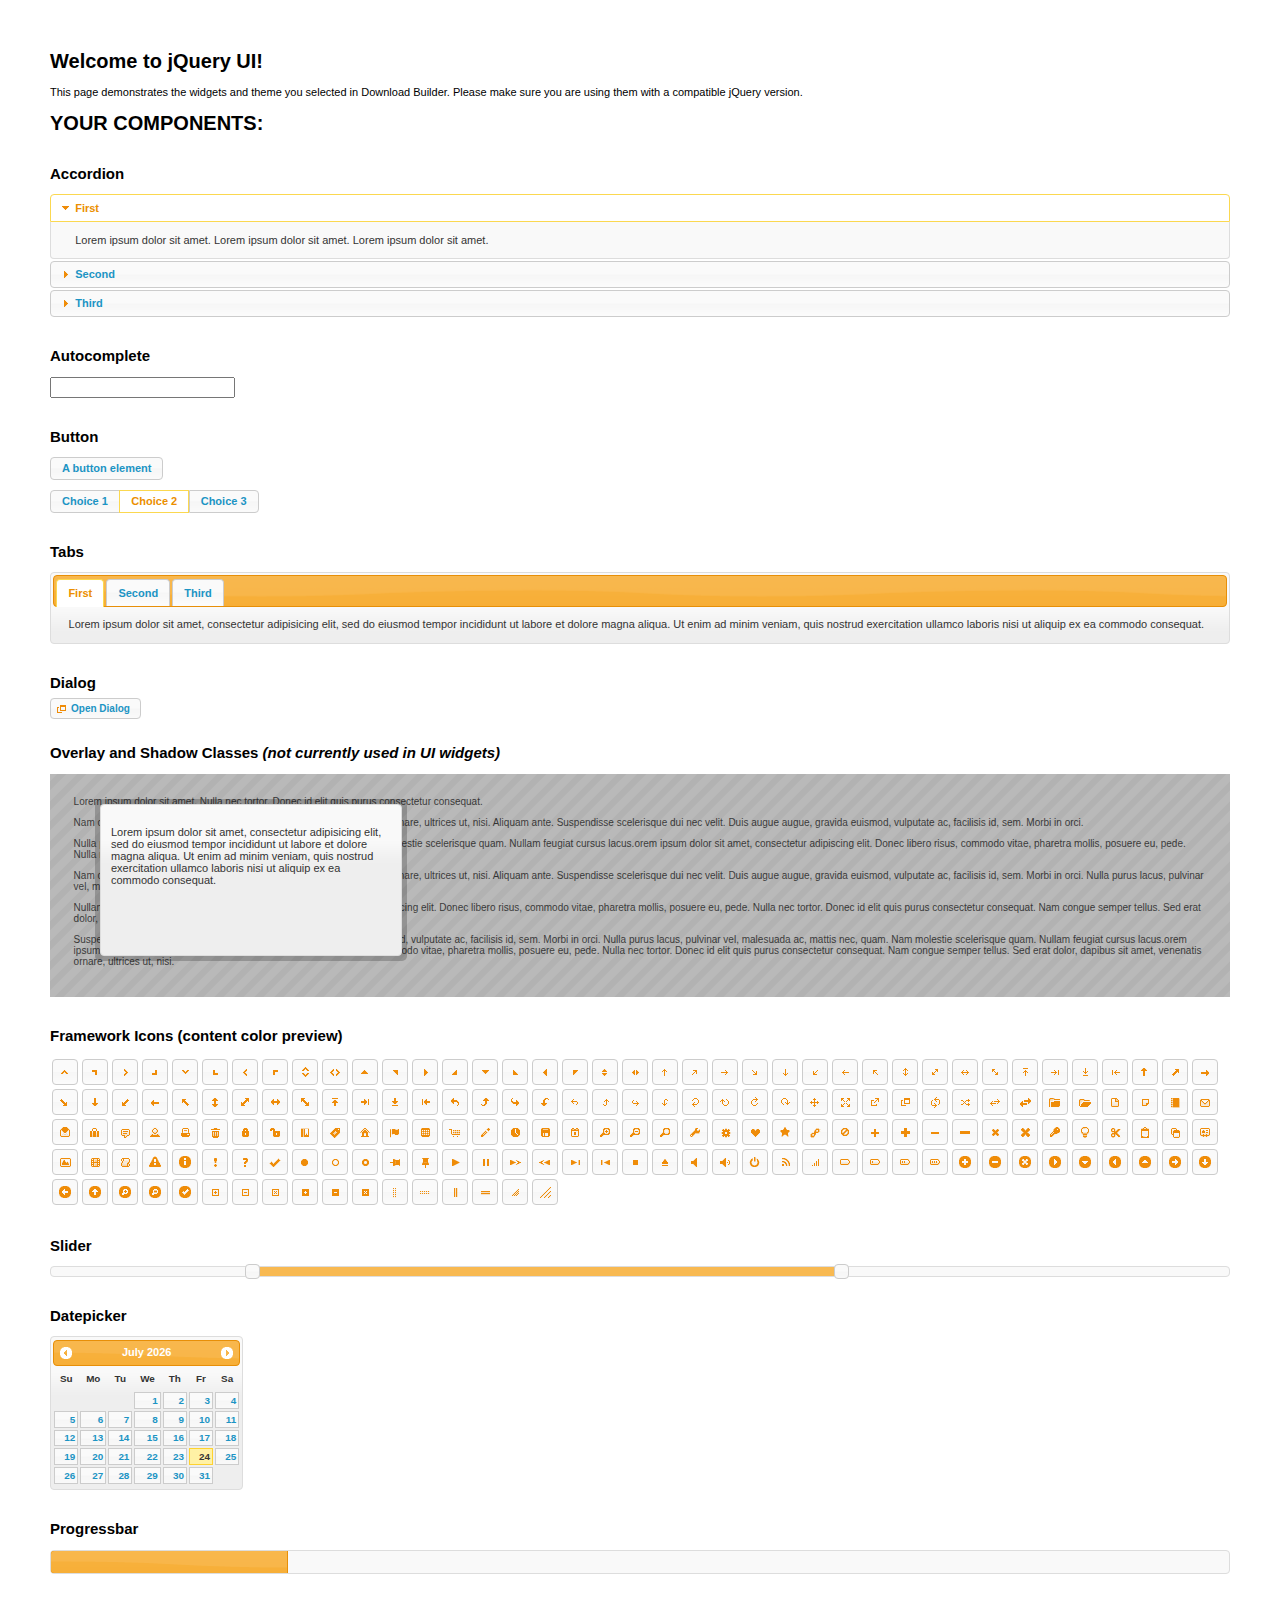
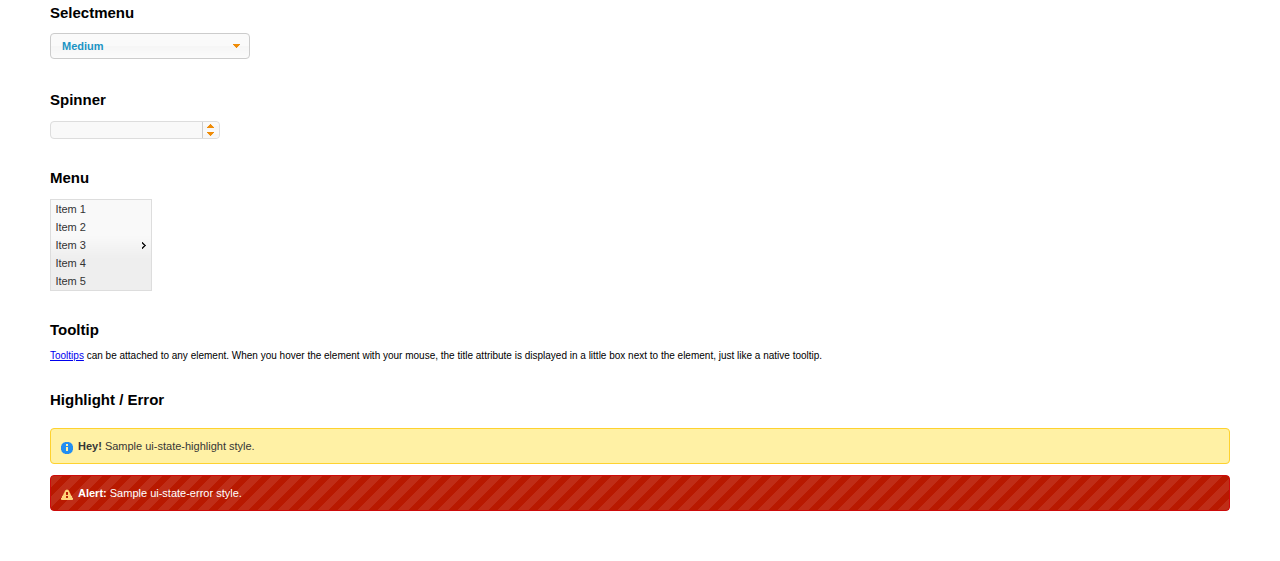
<file: libraries/jquery-ui-1.11.4/index.html>
<!doctype html>
<html lang="us">
<head>
	<meta charset="utf-8">
	<title>jQuery UI Example Page</title>
	<link href="jquery-ui.css" rel="stylesheet">
	<style>
	body{
		font: 62.5% "Trebuchet MS", sans-serif;
		margin: 50px;
	}
	.demoHeaders {
		margin-top: 2em;
	}
	#dialog-link {
		padding: .4em 1em .4em 20px;
		text-decoration: none;
		position: relative;
	}
	#dialog-link span.ui-icon {
		margin: 0 5px 0 0;
		position: absolute;
		left: .2em;
		top: 50%;
		margin-top: -8px;
	}
	#icons {
		margin: 0;
		padding: 0;
	}
	#icons li {
		margin: 2px;
		position: relative;
		padding: 4px 0;
		cursor: pointer;
		float: left;
		list-style: none;
	}
	#icons span.ui-icon {
		float: left;
		margin: 0 4px;
	}
	.fakewindowcontain .ui-widget-overlay {
		position: absolute;
	}
	select {
		width: 200px;
	}
	</style>
</head>
<body>

<h1>Welcome to jQuery UI!</h1>

<div class="ui-widget">
	<p>This page demonstrates the widgets and theme you selected in Download Builder. Please make sure you are using them with a compatible jQuery version.</p>
</div>

<h1>YOUR COMPONENTS:</h1>


<!-- Accordion -->
<h2 class="demoHeaders">Accordion</h2>
<div id="accordion">
	<h3>First</h3>
	<div>Lorem ipsum dolor sit amet. Lorem ipsum dolor sit amet. Lorem ipsum dolor sit amet.</div>
	<h3>Second</h3>
	<div>Phasellus mattis tincidunt nibh.</div>
	<h3>Third</h3>
	<div>Nam dui erat, auctor a, dignissim quis.</div>
</div>



<!-- Autocomplete -->
<h2 class="demoHeaders">Autocomplete</h2>
<div>
	<input id="autocomplete" title="type &quot;a&quot;">
</div>



<!-- Button -->
<h2 class="demoHeaders">Button</h2>
<button id="button">A button element</button>
<form style="margin-top: 1em;">
	<div id="radioset">
		<input type="radio" id="radio1" name="radio"><label for="radio1">Choice 1</label>
		<input type="radio" id="radio2" name="radio" checked="checked"><label for="radio2">Choice 2</label>
		<input type="radio" id="radio3" name="radio"><label for="radio3">Choice 3</label>
	</div>
</form>



<!-- Tabs -->
<h2 class="demoHeaders">Tabs</h2>
<div id="tabs">
	<ul>
		<li><a href="#tabs-1">First</a></li>
		<li><a href="#tabs-2">Second</a></li>
		<li><a href="#tabs-3">Third</a></li>
	</ul>
	<div id="tabs-1">Lorem ipsum dolor sit amet, consectetur adipisicing elit, sed do eiusmod tempor incididunt ut labore et dolore magna aliqua. Ut enim ad minim veniam, quis nostrud exercitation ullamco laboris nisi ut aliquip ex ea commodo consequat.</div>
	<div id="tabs-2">Phasellus mattis tincidunt nibh. Cras orci urna, blandit id, pretium vel, aliquet ornare, felis. Maecenas scelerisque sem non nisl. Fusce sed lorem in enim dictum bibendum.</div>
	<div id="tabs-3">Nam dui erat, auctor a, dignissim quis, sollicitudin eu, felis. Pellentesque nisi urna, interdum eget, sagittis et, consequat vestibulum, lacus. Mauris porttitor ullamcorper augue.</div>
</div>



<!-- Dialog NOTE: Dialog is not generated by UI in this demo so it can be visually styled in themeroller-->
<h2 class="demoHeaders">Dialog</h2>
<p><a href="#" id="dialog-link" class="ui-state-default ui-corner-all"><span class="ui-icon ui-icon-newwin"></span>Open Dialog</a></p>

<h2 class="demoHeaders">Overlay and Shadow Classes <em>(not currently used in UI widgets)</em></h2>
<div style="position: relative; width: 96%; height: 200px; padding:1% 2%; overflow:hidden;" class="fakewindowcontain">
	<p>Lorem ipsum dolor sit amet,  Nulla nec tortor. Donec id elit quis purus consectetur consequat. </p><p>Nam congue semper tellus. Sed erat dolor, dapibus sit amet, venenatis ornare, ultrices ut, nisi. Aliquam ante. Suspendisse scelerisque dui nec velit. Duis augue augue, gravida euismod, vulputate ac, facilisis id, sem. Morbi in orci. </p><p>Nulla purus lacus, pulvinar vel, malesuada ac, mattis nec, quam. Nam molestie scelerisque quam. Nullam feugiat cursus lacus.orem ipsum dolor sit amet, consectetur adipiscing elit. Donec libero risus, commodo vitae, pharetra mollis, posuere eu, pede. Nulla nec tortor. Donec id elit quis purus consectetur consequat. </p><p>Nam congue semper tellus. Sed erat dolor, dapibus sit amet, venenatis ornare, ultrices ut, nisi. Aliquam ante. Suspendisse scelerisque dui nec velit. Duis augue augue, gravida euismod, vulputate ac, facilisis id, sem. Morbi in orci. Nulla purus lacus, pulvinar vel, malesuada ac, mattis nec, quam. Nam molestie scelerisque quam. </p><p>Nullam feugiat cursus lacus.orem ipsum dolor sit amet, consectetur adipiscing elit. Donec libero risus, commodo vitae, pharetra mollis, posuere eu, pede. Nulla nec tortor. Donec id elit quis purus consectetur consequat. Nam congue semper tellus. Sed erat dolor, dapibus sit amet, venenatis ornare, ultrices ut, nisi. Aliquam ante. </p><p>Suspendisse scelerisque dui nec velit. Duis augue augue, gravida euismod, vulputate ac, facilisis id, sem. Morbi in orci. Nulla purus lacus, pulvinar vel, malesuada ac, mattis nec, quam. Nam molestie scelerisque quam. Nullam feugiat cursus lacus.orem ipsum dolor sit amet, consectetur adipiscing elit. Donec libero risus, commodo vitae, pharetra mollis, posuere eu, pede. Nulla nec tortor. Donec id elit quis purus consectetur consequat. Nam congue semper tellus. Sed erat dolor, dapibus sit amet, venenatis ornare, ultrices ut, nisi. </p>

	<!-- ui-dialog -->
	<div class="ui-overlay"><div class="ui-widget-overlay"></div><div class="ui-widget-shadow ui-corner-all" style="width: 302px; height: 152px; position: absolute; left: 50px; top: 30px;"></div></div>
	<div style="position: absolute; width: 280px; height: 130px;left: 50px; top: 30px; padding: 10px;" class="ui-widget ui-widget-content ui-corner-all">
		<div class="ui-dialog-content ui-widget-content" style="background: none; border: 0;">
			<p>Lorem ipsum dolor sit amet, consectetur adipisicing elit, sed do eiusmod tempor incididunt ut labore et dolore magna aliqua. Ut enim ad minim veniam, quis nostrud exercitation ullamco laboris nisi ut aliquip ex ea commodo consequat.</p>
		</div>
	</div>

</div>

<!-- ui-dialog -->
<div id="dialog" title="Dialog Title">
	<p>Lorem ipsum dolor sit amet, consectetur adipisicing elit, sed do eiusmod tempor incididunt ut labore et dolore magna aliqua. Ut enim ad minim veniam, quis nostrud exercitation ullamco laboris nisi ut aliquip ex ea commodo consequat.</p>
</div>



<h2 class="demoHeaders">Framework Icons (content color preview)</h2>
<ul id="icons" class="ui-widget ui-helper-clearfix">
	<li class="ui-state-default ui-corner-all" title=".ui-icon-carat-1-n"><span class="ui-icon ui-icon-carat-1-n"></span></li>
	<li class="ui-state-default ui-corner-all" title=".ui-icon-carat-1-ne"><span class="ui-icon ui-icon-carat-1-ne"></span></li>
	<li class="ui-state-default ui-corner-all" title=".ui-icon-carat-1-e"><span class="ui-icon ui-icon-carat-1-e"></span></li>
	<li class="ui-state-default ui-corner-all" title=".ui-icon-carat-1-se"><span class="ui-icon ui-icon-carat-1-se"></span></li>
	<li class="ui-state-default ui-corner-all" title=".ui-icon-carat-1-s"><span class="ui-icon ui-icon-carat-1-s"></span></li>
	<li class="ui-state-default ui-corner-all" title=".ui-icon-carat-1-sw"><span class="ui-icon ui-icon-carat-1-sw"></span></li>
	<li class="ui-state-default ui-corner-all" title=".ui-icon-carat-1-w"><span class="ui-icon ui-icon-carat-1-w"></span></li>
	<li class="ui-state-default ui-corner-all" title=".ui-icon-carat-1-nw"><span class="ui-icon ui-icon-carat-1-nw"></span></li>
	<li class="ui-state-default ui-corner-all" title=".ui-icon-carat-2-n-s"><span class="ui-icon ui-icon-carat-2-n-s"></span></li>
	<li class="ui-state-default ui-corner-all" title=".ui-icon-carat-2-e-w"><span class="ui-icon ui-icon-carat-2-e-w"></span></li>
	<li class="ui-state-default ui-corner-all" title=".ui-icon-triangle-1-n"><span class="ui-icon ui-icon-triangle-1-n"></span></li>
	<li class="ui-state-default ui-corner-all" title=".ui-icon-triangle-1-ne"><span class="ui-icon ui-icon-triangle-1-ne"></span></li>
	<li class="ui-state-default ui-corner-all" title=".ui-icon-triangle-1-e"><span class="ui-icon ui-icon-triangle-1-e"></span></li>
	<li class="ui-state-default ui-corner-all" title=".ui-icon-triangle-1-se"><span class="ui-icon ui-icon-triangle-1-se"></span></li>
	<li class="ui-state-default ui-corner-all" title=".ui-icon-triangle-1-s"><span class="ui-icon ui-icon-triangle-1-s"></span></li>
	<li class="ui-state-default ui-corner-all" title=".ui-icon-triangle-1-sw"><span class="ui-icon ui-icon-triangle-1-sw"></span></li>
	<li class="ui-state-default ui-corner-all" title=".ui-icon-triangle-1-w"><span class="ui-icon ui-icon-triangle-1-w"></span></li>
	<li class="ui-state-default ui-corner-all" title=".ui-icon-triangle-1-nw"><span class="ui-icon ui-icon-triangle-1-nw"></span></li>
	<li class="ui-state-default ui-corner-all" title=".ui-icon-triangle-2-n-s"><span class="ui-icon ui-icon-triangle-2-n-s"></span></li>
	<li class="ui-state-default ui-corner-all" title=".ui-icon-triangle-2-e-w"><span class="ui-icon ui-icon-triangle-2-e-w"></span></li>
	<li class="ui-state-default ui-corner-all" title=".ui-icon-arrow-1-n"><span class="ui-icon ui-icon-arrow-1-n"></span></li>
	<li class="ui-state-default ui-corner-all" title=".ui-icon-arrow-1-ne"><span class="ui-icon ui-icon-arrow-1-ne"></span></li>
	<li class="ui-state-default ui-corner-all" title=".ui-icon-arrow-1-e"><span class="ui-icon ui-icon-arrow-1-e"></span></li>
	<li class="ui-state-default ui-corner-all" title=".ui-icon-arrow-1-se"><span class="ui-icon ui-icon-arrow-1-se"></span></li>
	<li class="ui-state-default ui-corner-all" title=".ui-icon-arrow-1-s"><span class="ui-icon ui-icon-arrow-1-s"></span></li>
	<li class="ui-state-default ui-corner-all" title=".ui-icon-arrow-1-sw"><span class="ui-icon ui-icon-arrow-1-sw"></span></li>
	<li class="ui-state-default ui-corner-all" title=".ui-icon-arrow-1-w"><span class="ui-icon ui-icon-arrow-1-w"></span></li>
	<li class="ui-state-default ui-corner-all" title=".ui-icon-arrow-1-nw"><span class="ui-icon ui-icon-arrow-1-nw"></span></li>
	<li class="ui-state-default ui-corner-all" title=".ui-icon-arrow-2-n-s"><span class="ui-icon ui-icon-arrow-2-n-s"></span></li>
	<li class="ui-state-default ui-corner-all" title=".ui-icon-arrow-2-ne-sw"><span class="ui-icon ui-icon-arrow-2-ne-sw"></span></li>
	<li class="ui-state-default ui-corner-all" title=".ui-icon-arrow-2-e-w"><span class="ui-icon ui-icon-arrow-2-e-w"></span></li>
	<li class="ui-state-default ui-corner-all" title=".ui-icon-arrow-2-se-nw"><span class="ui-icon ui-icon-arrow-2-se-nw"></span></li>
	<li class="ui-state-default ui-corner-all" title=".ui-icon-arrowstop-1-n"><span class="ui-icon ui-icon-arrowstop-1-n"></span></li>
	<li class="ui-state-default ui-corner-all" title=".ui-icon-arrowstop-1-e"><span class="ui-icon ui-icon-arrowstop-1-e"></span></li>
	<li class="ui-state-default ui-corner-all" title=".ui-icon-arrowstop-1-s"><span class="ui-icon ui-icon-arrowstop-1-s"></span></li>
	<li class="ui-state-default ui-corner-all" title=".ui-icon-arrowstop-1-w"><span class="ui-icon ui-icon-arrowstop-1-w"></span></li>
	<li class="ui-state-default ui-corner-all" title=".ui-icon-arrowthick-1-n"><span class="ui-icon ui-icon-arrowthick-1-n"></span></li>
	<li class="ui-state-default ui-corner-all" title=".ui-icon-arrowthick-1-ne"><span class="ui-icon ui-icon-arrowthick-1-ne"></span></li>
	<li class="ui-state-default ui-corner-all" title=".ui-icon-arrowthick-1-e"><span class="ui-icon ui-icon-arrowthick-1-e"></span></li>
	<li class="ui-state-default ui-corner-all" title=".ui-icon-arrowthick-1-se"><span class="ui-icon ui-icon-arrowthick-1-se"></span></li>
	<li class="ui-state-default ui-corner-all" title=".ui-icon-arrowthick-1-s"><span class="ui-icon ui-icon-arrowthick-1-s"></span></li>
	<li class="ui-state-default ui-corner-all" title=".ui-icon-arrowthick-1-sw"><span class="ui-icon ui-icon-arrowthick-1-sw"></span></li>
	<li class="ui-state-default ui-corner-all" title=".ui-icon-arrowthick-1-w"><span class="ui-icon ui-icon-arrowthick-1-w"></span></li>
	<li class="ui-state-default ui-corner-all" title=".ui-icon-arrowthick-1-nw"><span class="ui-icon ui-icon-arrowthick-1-nw"></span></li>
	<li class="ui-state-default ui-corner-all" title=".ui-icon-arrowthick-2-n-s"><span class="ui-icon ui-icon-arrowthick-2-n-s"></span></li>
	<li class="ui-state-default ui-corner-all" title=".ui-icon-arrowthick-2-ne-sw"><span class="ui-icon ui-icon-arrowthick-2-ne-sw"></span></li>
	<li class="ui-state-default ui-corner-all" title=".ui-icon-arrowthick-2-e-w"><span class="ui-icon ui-icon-arrowthick-2-e-w"></span></li>
	<li class="ui-state-default ui-corner-all" title=".ui-icon-arrowthick-2-se-nw"><span class="ui-icon ui-icon-arrowthick-2-se-nw"></span></li>
	<li class="ui-state-default ui-corner-all" title=".ui-icon-arrowthickstop-1-n"><span class="ui-icon ui-icon-arrowthickstop-1-n"></span></li>
	<li class="ui-state-default ui-corner-all" title=".ui-icon-arrowthickstop-1-e"><span class="ui-icon ui-icon-arrowthickstop-1-e"></span></li>
	<li class="ui-state-default ui-corner-all" title=".ui-icon-arrowthickstop-1-s"><span class="ui-icon ui-icon-arrowthickstop-1-s"></span></li>
	<li class="ui-state-default ui-corner-all" title=".ui-icon-arrowthickstop-1-w"><span class="ui-icon ui-icon-arrowthickstop-1-w"></span></li>
	<li class="ui-state-default ui-corner-all" title=".ui-icon-arrowreturnthick-1-w"><span class="ui-icon ui-icon-arrowreturnthick-1-w"></span></li>
	<li class="ui-state-default ui-corner-all" title=".ui-icon-arrowreturnthick-1-n"><span class="ui-icon ui-icon-arrowreturnthick-1-n"></span></li>
	<li class="ui-state-default ui-corner-all" title=".ui-icon-arrowreturnthick-1-e"><span class="ui-icon ui-icon-arrowreturnthick-1-e"></span></li>
	<li class="ui-state-default ui-corner-all" title=".ui-icon-arrowreturnthick-1-s"><span class="ui-icon ui-icon-arrowreturnthick-1-s"></span></li>
	<li class="ui-state-default ui-corner-all" title=".ui-icon-arrowreturn-1-w"><span class="ui-icon ui-icon-arrowreturn-1-w"></span></li>
	<li class="ui-state-default ui-corner-all" title=".ui-icon-arrowreturn-1-n"><span class="ui-icon ui-icon-arrowreturn-1-n"></span></li>
	<li class="ui-state-default ui-corner-all" title=".ui-icon-arrowreturn-1-e"><span class="ui-icon ui-icon-arrowreturn-1-e"></span></li>
	<li class="ui-state-default ui-corner-all" title=".ui-icon-arrowreturn-1-s"><span class="ui-icon ui-icon-arrowreturn-1-s"></span></li>
	<li class="ui-state-default ui-corner-all" title=".ui-icon-arrowrefresh-1-w"><span class="ui-icon ui-icon-arrowrefresh-1-w"></span></li>
	<li class="ui-state-default ui-corner-all" title=".ui-icon-arrowrefresh-1-n"><span class="ui-icon ui-icon-arrowrefresh-1-n"></span></li>
	<li class="ui-state-default ui-corner-all" title=".ui-icon-arrowrefresh-1-e"><span class="ui-icon ui-icon-arrowrefresh-1-e"></span></li>
	<li class="ui-state-default ui-corner-all" title=".ui-icon-arrowrefresh-1-s"><span class="ui-icon ui-icon-arrowrefresh-1-s"></span></li>
	<li class="ui-state-default ui-corner-all" title=".ui-icon-arrow-4"><span class="ui-icon ui-icon-arrow-4"></span></li>
	<li class="ui-state-default ui-corner-all" title=".ui-icon-arrow-4-diag"><span class="ui-icon ui-icon-arrow-4-diag"></span></li>
	<li class="ui-state-default ui-corner-all" title=".ui-icon-extlink"><span class="ui-icon ui-icon-extlink"></span></li>
	<li class="ui-state-default ui-corner-all" title=".ui-icon-newwin"><span class="ui-icon ui-icon-newwin"></span></li>
	<li class="ui-state-default ui-corner-all" title=".ui-icon-refresh"><span class="ui-icon ui-icon-refresh"></span></li>
	<li class="ui-state-default ui-corner-all" title=".ui-icon-shuffle"><span class="ui-icon ui-icon-shuffle"></span></li>
	<li class="ui-state-default ui-corner-all" title=".ui-icon-transfer-e-w"><span class="ui-icon ui-icon-transfer-e-w"></span></li>
	<li class="ui-state-default ui-corner-all" title=".ui-icon-transferthick-e-w"><span class="ui-icon ui-icon-transferthick-e-w"></span></li>
	<li class="ui-state-default ui-corner-all" title=".ui-icon-folder-collapsed"><span class="ui-icon ui-icon-folder-collapsed"></span></li>
	<li class="ui-state-default ui-corner-all" title=".ui-icon-folder-open"><span class="ui-icon ui-icon-folder-open"></span></li>
	<li class="ui-state-default ui-corner-all" title=".ui-icon-document"><span class="ui-icon ui-icon-document"></span></li>
	<li class="ui-state-default ui-corner-all" title=".ui-icon-document-b"><span class="ui-icon ui-icon-document-b"></span></li>
	<li class="ui-state-default ui-corner-all" title=".ui-icon-note"><span class="ui-icon ui-icon-note"></span></li>
	<li class="ui-state-default ui-corner-all" title=".ui-icon-mail-closed"><span class="ui-icon ui-icon-mail-closed"></span></li>
	<li class="ui-state-default ui-corner-all" title=".ui-icon-mail-open"><span class="ui-icon ui-icon-mail-open"></span></li>
	<li class="ui-state-default ui-corner-all" title=".ui-icon-suitcase"><span class="ui-icon ui-icon-suitcase"></span></li>
	<li class="ui-state-default ui-corner-all" title=".ui-icon-comment"><span class="ui-icon ui-icon-comment"></span></li>
	<li class="ui-state-default ui-corner-all" title=".ui-icon-person"><span class="ui-icon ui-icon-person"></span></li>
	<li class="ui-state-default ui-corner-all" title=".ui-icon-print"><span class="ui-icon ui-icon-print"></span></li>
	<li class="ui-state-default ui-corner-all" title=".ui-icon-trash"><span class="ui-icon ui-icon-trash"></span></li>
	<li class="ui-state-default ui-corner-all" title=".ui-icon-locked"><span class="ui-icon ui-icon-locked"></span></li>
	<li class="ui-state-default ui-corner-all" title=".ui-icon-unlocked"><span class="ui-icon ui-icon-unlocked"></span></li>
	<li class="ui-state-default ui-corner-all" title=".ui-icon-bookmark"><span class="ui-icon ui-icon-bookmark"></span></li>
	<li class="ui-state-default ui-corner-all" title=".ui-icon-tag"><span class="ui-icon ui-icon-tag"></span></li>
	<li class="ui-state-default ui-corner-all" title=".ui-icon-home"><span class="ui-icon ui-icon-home"></span></li>
	<li class="ui-state-default ui-corner-all" title=".ui-icon-flag"><span class="ui-icon ui-icon-flag"></span></li>
	<li class="ui-state-default ui-corner-all" title=".ui-icon-calculator"><span class="ui-icon ui-icon-calculator"></span></li>
	<li class="ui-state-default ui-corner-all" title=".ui-icon-cart"><span class="ui-icon ui-icon-cart"></span></li>
	<li class="ui-state-default ui-corner-all" title=".ui-icon-pencil"><span class="ui-icon ui-icon-pencil"></span></li>
	<li class="ui-state-default ui-corner-all" title=".ui-icon-clock"><span class="ui-icon ui-icon-clock"></span></li>
	<li class="ui-state-default ui-corner-all" title=".ui-icon-disk"><span class="ui-icon ui-icon-disk"></span></li>
	<li class="ui-state-default ui-corner-all" title=".ui-icon-calendar"><span class="ui-icon ui-icon-calendar"></span></li>
	<li class="ui-state-default ui-corner-all" title=".ui-icon-zoomin"><span class="ui-icon ui-icon-zoomin"></span></li>
	<li class="ui-state-default ui-corner-all" title=".ui-icon-zoomout"><span class="ui-icon ui-icon-zoomout"></span></li>
	<li class="ui-state-default ui-corner-all" title=".ui-icon-search"><span class="ui-icon ui-icon-search"></span></li>
	<li class="ui-state-default ui-corner-all" title=".ui-icon-wrench"><span class="ui-icon ui-icon-wrench"></span></li>
	<li class="ui-state-default ui-corner-all" title=".ui-icon-gear"><span class="ui-icon ui-icon-gear"></span></li>
	<li class="ui-state-default ui-corner-all" title=".ui-icon-heart"><span class="ui-icon ui-icon-heart"></span></li>
	<li class="ui-state-default ui-corner-all" title=".ui-icon-star"><span class="ui-icon ui-icon-star"></span></li>
	<li class="ui-state-default ui-corner-all" title=".ui-icon-link"><span class="ui-icon ui-icon-link"></span></li>
	<li class="ui-state-default ui-corner-all" title=".ui-icon-cancel"><span class="ui-icon ui-icon-cancel"></span></li>
	<li class="ui-state-default ui-corner-all" title=".ui-icon-plus"><span class="ui-icon ui-icon-plus"></span></li>
	<li class="ui-state-default ui-corner-all" title=".ui-icon-plusthick"><span class="ui-icon ui-icon-plusthick"></span></li>
	<li class="ui-state-default ui-corner-all" title=".ui-icon-minus"><span class="ui-icon ui-icon-minus"></span></li>
	<li class="ui-state-default ui-corner-all" title=".ui-icon-minusthick"><span class="ui-icon ui-icon-minusthick"></span></li>
	<li class="ui-state-default ui-corner-all" title=".ui-icon-close"><span class="ui-icon ui-icon-close"></span></li>
	<li class="ui-state-default ui-corner-all" title=".ui-icon-closethick"><span class="ui-icon ui-icon-closethick"></span></li>
	<li class="ui-state-default ui-corner-all" title=".ui-icon-key"><span class="ui-icon ui-icon-key"></span></li>
	<li class="ui-state-default ui-corner-all" title=".ui-icon-lightbulb"><span class="ui-icon ui-icon-lightbulb"></span></li>
	<li class="ui-state-default ui-corner-all" title=".ui-icon-scissors"><span class="ui-icon ui-icon-scissors"></span></li>
	<li class="ui-state-default ui-corner-all" title=".ui-icon-clipboard"><span class="ui-icon ui-icon-clipboard"></span></li>
	<li class="ui-state-default ui-corner-all" title=".ui-icon-copy"><span class="ui-icon ui-icon-copy"></span></li>
	<li class="ui-state-default ui-corner-all" title=".ui-icon-contact"><span class="ui-icon ui-icon-contact"></span></li>
	<li class="ui-state-default ui-corner-all" title=".ui-icon-image"><span class="ui-icon ui-icon-image"></span></li>
	<li class="ui-state-default ui-corner-all" title=".ui-icon-video"><span class="ui-icon ui-icon-video"></span></li>
	<li class="ui-state-default ui-corner-all" title=".ui-icon-script"><span class="ui-icon ui-icon-script"></span></li>
	<li class="ui-state-default ui-corner-all" title=".ui-icon-alert"><span class="ui-icon ui-icon-alert"></span></li>
	<li class="ui-state-default ui-corner-all" title=".ui-icon-info"><span class="ui-icon ui-icon-info"></span></li>
	<li class="ui-state-default ui-corner-all" title=".ui-icon-notice"><span class="ui-icon ui-icon-notice"></span></li>
	<li class="ui-state-default ui-corner-all" title=".ui-icon-help"><span class="ui-icon ui-icon-help"></span></li>
	<li class="ui-state-default ui-corner-all" title=".ui-icon-check"><span class="ui-icon ui-icon-check"></span></li>
	<li class="ui-state-default ui-corner-all" title=".ui-icon-bullet"><span class="ui-icon ui-icon-bullet"></span></li>
	<li class="ui-state-default ui-corner-all" title=".ui-icon-radio-off"><span class="ui-icon ui-icon-radio-off"></span></li>
	<li class="ui-state-default ui-corner-all" title=".ui-icon-radio-on"><span class="ui-icon ui-icon-radio-on"></span></li>
	<li class="ui-state-default ui-corner-all" title=".ui-icon-pin-w"><span class="ui-icon ui-icon-pin-w"></span></li>
	<li class="ui-state-default ui-corner-all" title=".ui-icon-pin-s"><span class="ui-icon ui-icon-pin-s"></span></li>
	<li class="ui-state-default ui-corner-all" title=".ui-icon-play"><span class="ui-icon ui-icon-play"></span></li>
	<li class="ui-state-default ui-corner-all" title=".ui-icon-pause"><span class="ui-icon ui-icon-pause"></span></li>
	<li class="ui-state-default ui-corner-all" title=".ui-icon-seek-next"><span class="ui-icon ui-icon-seek-next"></span></li>
	<li class="ui-state-default ui-corner-all" title=".ui-icon-seek-prev"><span class="ui-icon ui-icon-seek-prev"></span></li>
	<li class="ui-state-default ui-corner-all" title=".ui-icon-seek-end"><span class="ui-icon ui-icon-seek-end"></span></li>
	<li class="ui-state-default ui-corner-all" title=".ui-icon-seek-first"><span class="ui-icon ui-icon-seek-first"></span></li>
	<li class="ui-state-default ui-corner-all" title=".ui-icon-stop"><span class="ui-icon ui-icon-stop"></span></li>
	<li class="ui-state-default ui-corner-all" title=".ui-icon-eject"><span class="ui-icon ui-icon-eject"></span></li>
	<li class="ui-state-default ui-corner-all" title=".ui-icon-volume-off"><span class="ui-icon ui-icon-volume-off"></span></li>
	<li class="ui-state-default ui-corner-all" title=".ui-icon-volume-on"><span class="ui-icon ui-icon-volume-on"></span></li>
	<li class="ui-state-default ui-corner-all" title=".ui-icon-power"><span class="ui-icon ui-icon-power"></span></li>
	<li class="ui-state-default ui-corner-all" title=".ui-icon-signal-diag"><span class="ui-icon ui-icon-signal-diag"></span></li>
	<li class="ui-state-default ui-corner-all" title=".ui-icon-signal"><span class="ui-icon ui-icon-signal"></span></li>
	<li class="ui-state-default ui-corner-all" title=".ui-icon-battery-0"><span class="ui-icon ui-icon-battery-0"></span></li>
	<li class="ui-state-default ui-corner-all" title=".ui-icon-battery-1"><span class="ui-icon ui-icon-battery-1"></span></li>
	<li class="ui-state-default ui-corner-all" title=".ui-icon-battery-2"><span class="ui-icon ui-icon-battery-2"></span></li>
	<li class="ui-state-default ui-corner-all" title=".ui-icon-battery-3"><span class="ui-icon ui-icon-battery-3"></span></li>
	<li class="ui-state-default ui-corner-all" title=".ui-icon-circle-plus"><span class="ui-icon ui-icon-circle-plus"></span></li>
	<li class="ui-state-default ui-corner-all" title=".ui-icon-circle-minus"><span class="ui-icon ui-icon-circle-minus"></span></li>
	<li class="ui-state-default ui-corner-all" title=".ui-icon-circle-close"><span class="ui-icon ui-icon-circle-close"></span></li>
	<li class="ui-state-default ui-corner-all" title=".ui-icon-circle-triangle-e"><span class="ui-icon ui-icon-circle-triangle-e"></span></li>
	<li class="ui-state-default ui-corner-all" title=".ui-icon-circle-triangle-s"><span class="ui-icon ui-icon-circle-triangle-s"></span></li>
	<li class="ui-state-default ui-corner-all" title=".ui-icon-circle-triangle-w"><span class="ui-icon ui-icon-circle-triangle-w"></span></li>
	<li class="ui-state-default ui-corner-all" title=".ui-icon-circle-triangle-n"><span class="ui-icon ui-icon-circle-triangle-n"></span></li>
	<li class="ui-state-default ui-corner-all" title=".ui-icon-circle-arrow-e"><span class="ui-icon ui-icon-circle-arrow-e"></span></li>
	<li class="ui-state-default ui-corner-all" title=".ui-icon-circle-arrow-s"><span class="ui-icon ui-icon-circle-arrow-s"></span></li>
	<li class="ui-state-default ui-corner-all" title=".ui-icon-circle-arrow-w"><span class="ui-icon ui-icon-circle-arrow-w"></span></li>
	<li class="ui-state-default ui-corner-all" title=".ui-icon-circle-arrow-n"><span class="ui-icon ui-icon-circle-arrow-n"></span></li>
	<li class="ui-state-default ui-corner-all" title=".ui-icon-circle-zoomin"><span class="ui-icon ui-icon-circle-zoomin"></span></li>
	<li class="ui-state-default ui-corner-all" title=".ui-icon-circle-zoomout"><span class="ui-icon ui-icon-circle-zoomout"></span></li>
	<li class="ui-state-default ui-corner-all" title=".ui-icon-circle-check"><span class="ui-icon ui-icon-circle-check"></span></li>
	<li class="ui-state-default ui-corner-all" title=".ui-icon-circlesmall-plus"><span class="ui-icon ui-icon-circlesmall-plus"></span></li>
	<li class="ui-state-default ui-corner-all" title=".ui-icon-circlesmall-minus"><span class="ui-icon ui-icon-circlesmall-minus"></span></li>
	<li class="ui-state-default ui-corner-all" title=".ui-icon-circlesmall-close"><span class="ui-icon ui-icon-circlesmall-close"></span></li>
	<li class="ui-state-default ui-corner-all" title=".ui-icon-squaresmall-plus"><span class="ui-icon ui-icon-squaresmall-plus"></span></li>
	<li class="ui-state-default ui-corner-all" title=".ui-icon-squaresmall-minus"><span class="ui-icon ui-icon-squaresmall-minus"></span></li>
	<li class="ui-state-default ui-corner-all" title=".ui-icon-squaresmall-close"><span class="ui-icon ui-icon-squaresmall-close"></span></li>
	<li class="ui-state-default ui-corner-all" title=".ui-icon-grip-dotted-vertical"><span class="ui-icon ui-icon-grip-dotted-vertical"></span></li>
	<li class="ui-state-default ui-corner-all" title=".ui-icon-grip-dotted-horizontal"><span class="ui-icon ui-icon-grip-dotted-horizontal"></span></li>
	<li class="ui-state-default ui-corner-all" title=".ui-icon-grip-solid-vertical"><span class="ui-icon ui-icon-grip-solid-vertical"></span></li>
	<li class="ui-state-default ui-corner-all" title=".ui-icon-grip-solid-horizontal"><span class="ui-icon ui-icon-grip-solid-horizontal"></span></li>
	<li class="ui-state-default ui-corner-all" title=".ui-icon-gripsmall-diagonal-se"><span class="ui-icon ui-icon-gripsmall-diagonal-se"></span></li>
	<li class="ui-state-default ui-corner-all" title=".ui-icon-grip-diagonal-se"><span class="ui-icon ui-icon-grip-diagonal-se"></span></li>
</ul>


<!-- Slider -->
<h2 class="demoHeaders">Slider</h2>
<div id="slider"></div>



<!-- Datepicker -->
<h2 class="demoHeaders">Datepicker</h2>
<div id="datepicker"></div>



<!-- Progressbar -->
<h2 class="demoHeaders">Progressbar</h2>
<div id="progressbar"></div>



<!-- Progressbar -->
<h2 class="demoHeaders">Selectmenu</h2>
<select id="selectmenu">
	<option>Slower</option>
	<option>Slow</option>
	<option selected="selected">Medium</option>
	<option>Fast</option>
	<option>Faster</option>
</select>



<!-- Spinner -->
<h2 class="demoHeaders">Spinner</h2>
<input id="spinner">



<!-- Menu -->
<h2 class="demoHeaders">Menu</h2>
<ul style="width:100px;" id="menu">
	<li>Item 1</li>
	<li>Item 2</li>
	<li>Item 3
		<ul>
			<li>Item 3-1</li>
			<li>Item 3-2</li>
			<li>Item 3-3</li>
			<li>Item 3-4</li>
			<li>Item 3-5</li>
		</ul>
	</li>
	<li>Item 4</li>
	<li>Item 5</li>
</ul>



<!-- Tooltip -->
<h2 class="demoHeaders">Tooltip</h2>
<p id="tooltip">
	<a href="#" title="That&apos;s what this widget is">Tooltips</a> can be attached to any element. When you hover
the element with your mouse, the title attribute is displayed in a little box next to the element, just like a native tooltip.
</p>


<!-- Highlight / Error -->
<h2 class="demoHeaders">Highlight / Error</h2>
<div class="ui-widget">
	<div class="ui-state-highlight ui-corner-all" style="margin-top: 20px; padding: 0 .7em;">
		<p><span class="ui-icon ui-icon-info" style="float: left; margin-right: .3em;"></span>
		<strong>Hey!</strong> Sample ui-state-highlight style.</p>
	</div>
</div>
<br>
<div class="ui-widget">
	<div class="ui-state-error ui-corner-all" style="padding: 0 .7em;">
		<p><span class="ui-icon ui-icon-alert" style="float: left; margin-right: .3em;"></span>
		<strong>Alert:</strong> Sample ui-state-error style.</p>
	</div>
</div>

<script src="external/jquery/jquery.js"></script>
<script src="jquery-ui.js"></script>
<script>

$( "#accordion" ).accordion();



var availableTags = [
	"ActionScript",
	"AppleScript",
	"Asp",
	"BASIC",
	"C",
	"C++",
	"Clojure",
	"COBOL",
	"ColdFusion",
	"Erlang",
	"Fortran",
	"Groovy",
	"Haskell",
	"Java",
	"JavaScript",
	"Lisp",
	"Perl",
	"PHP",
	"Python",
	"Ruby",
	"Scala",
	"Scheme"
];
$( "#autocomplete" ).autocomplete({
	source: availableTags
});



$( "#button" ).button();
$( "#radioset" ).buttonset();



$( "#tabs" ).tabs();



$( "#dialog" ).dialog({
	autoOpen: false,
	width: 400,
	buttons: [
		{
			text: "Ok",
			click: function() {
				$( this ).dialog( "close" );
			}
		},
		{
			text: "Cancel",
			click: function() {
				$( this ).dialog( "close" );
			}
		}
	]
});

// Link to open the dialog
$( "#dialog-link" ).click(function( event ) {
	$( "#dialog" ).dialog( "open" );
	event.preventDefault();
});



$( "#datepicker" ).datepicker({
	inline: true
});



$( "#slider" ).slider({
	range: true,
	values: [ 17, 67 ]
});



$( "#progressbar" ).progressbar({
	value: 20
});



$( "#spinner" ).spinner();



$( "#menu" ).menu();



$( "#tooltip" ).tooltip();



$( "#selectmenu" ).selectmenu();


// Hover states on the static widgets
$( "#dialog-link, #icons li" ).hover(
	function() {
		$( this ).addClass( "ui-state-hover" );
	},
	function() {
		$( this ).removeClass( "ui-state-hover" );
	}
);
</script>
</body>
</html>
</file>
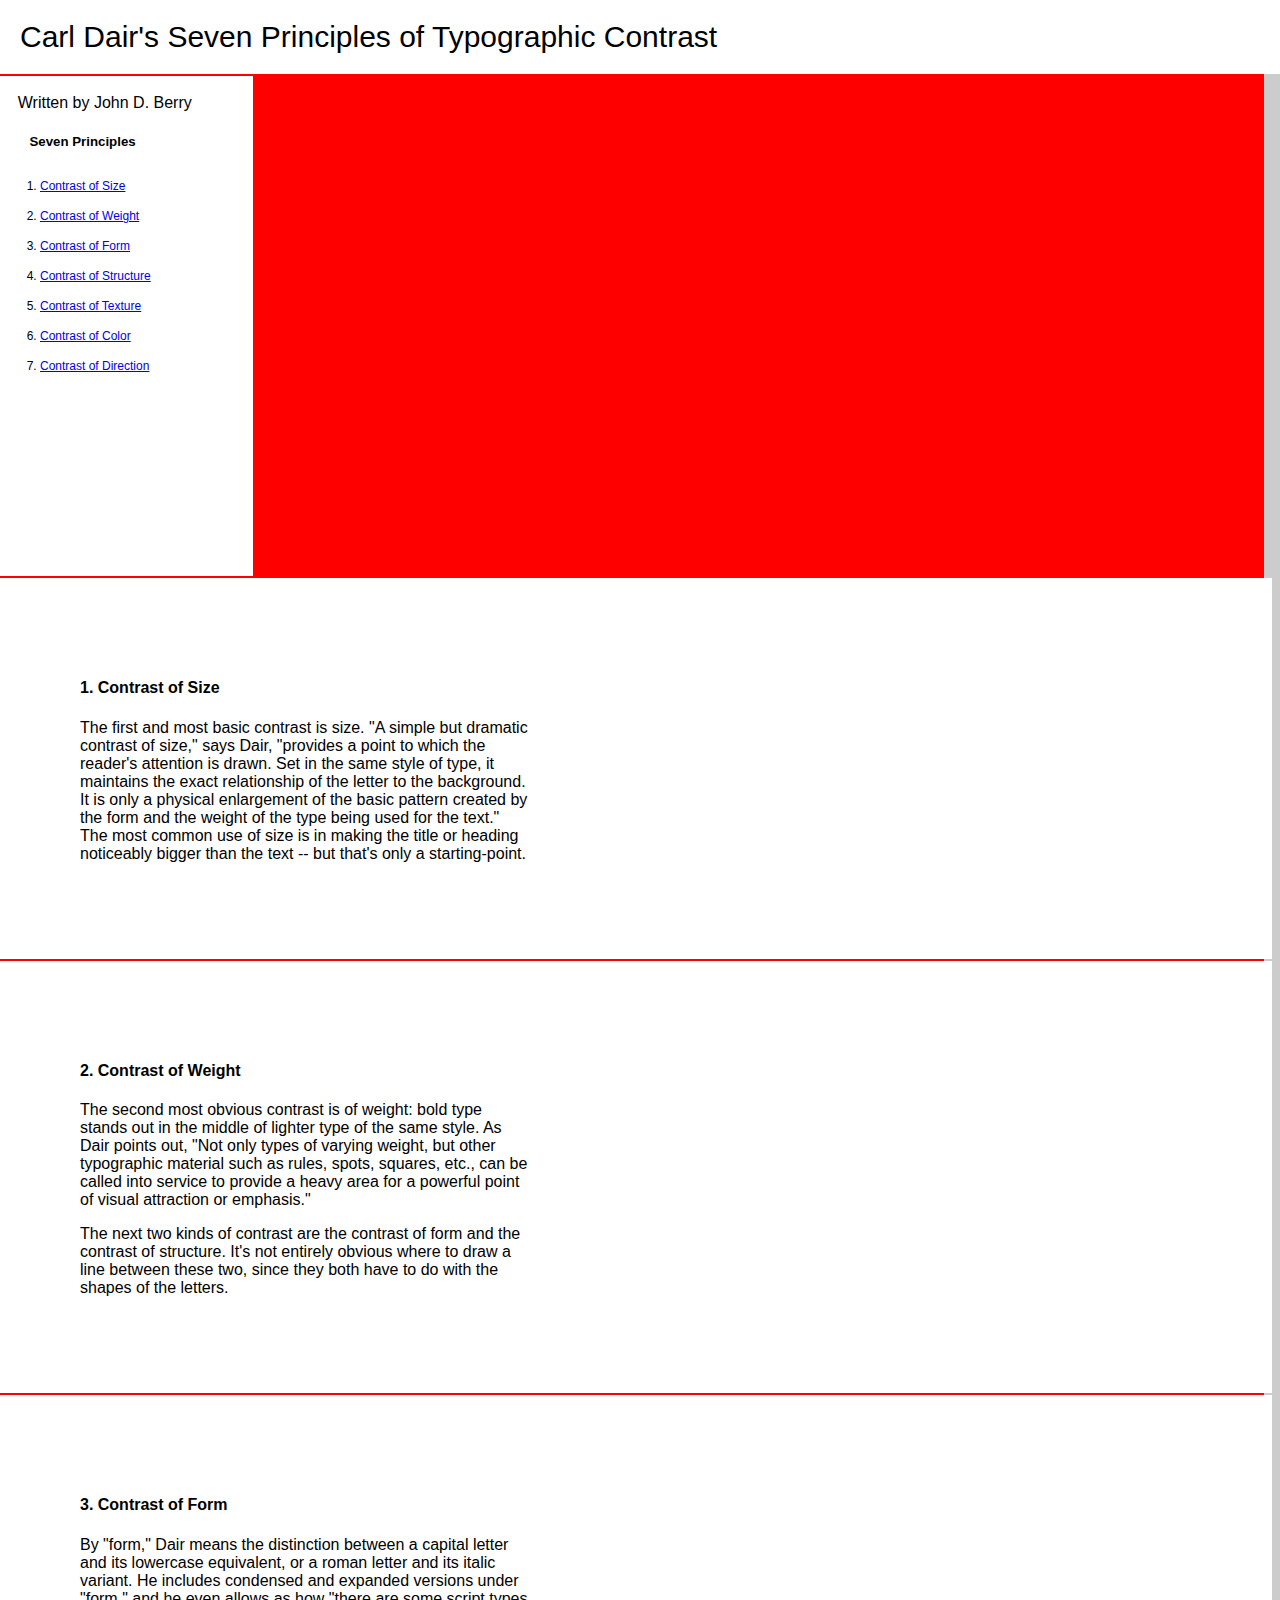
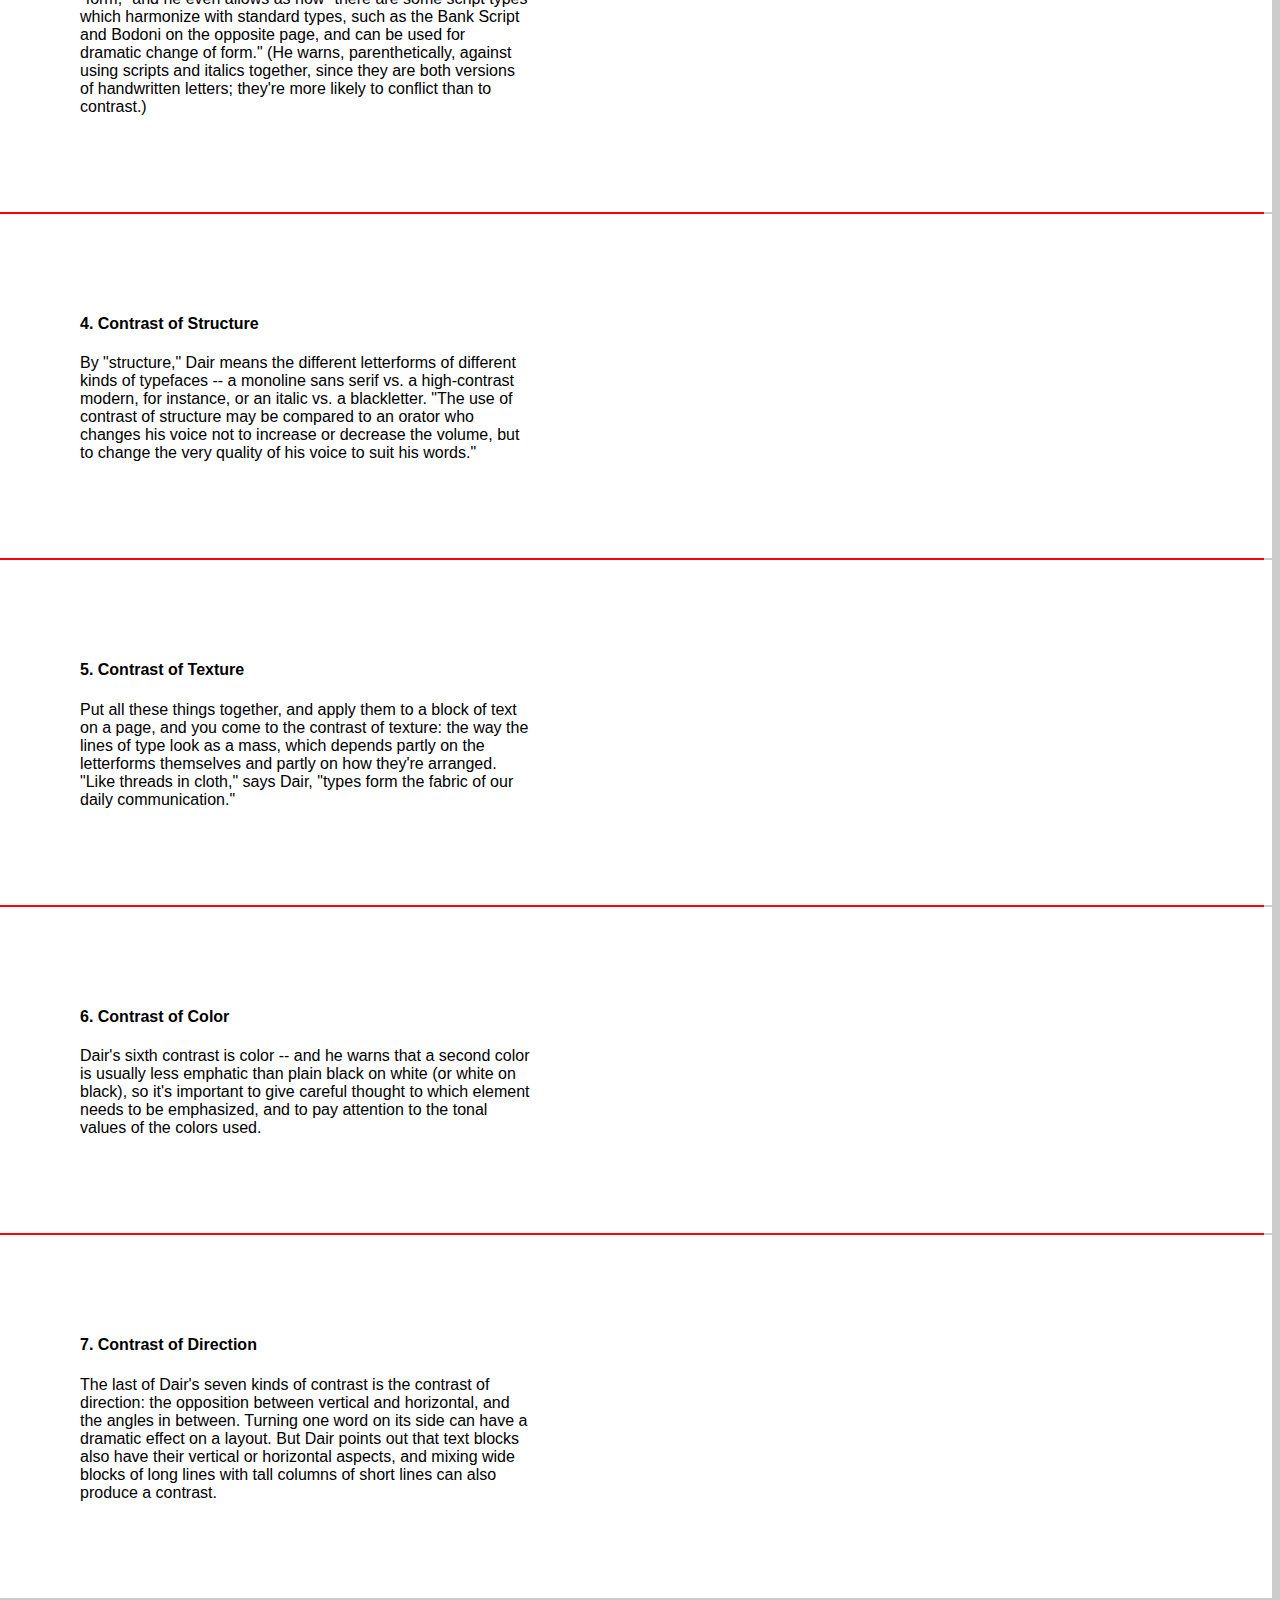
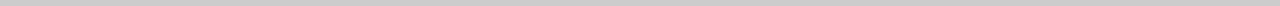
<file: exercises/03_style-carl-dair/dair-markup-styled.html>
<!DOCTYPE html>
<html>
<head>
	<link type="text/css"; rel="stylesheet"; href="dair-css.css"/>
	<title>Bars Demo</title>
</head>
<body>
	<header>Carl Dair's Seven Principles of Typographic Contrast</header>
	


	<div class="bars one">
	</div>
	


	<div class="bars two">
		<br>
		<h7>&nbsp;&nbsp;&nbsp;&nbsp;Written by John D. Berry</h7>
		<h5>&nbsp;&nbsp;&nbsp;&nbsp;&nbsp;&nbsp;&nbsp;&nbsp;Seven Principles</h5>
			<ol>
				<li><a href=#size>Contrast of Size</a></li>
				<li><a href=#weight>Contrast of Weight</a></li>
				<li><a href=#form>Contrast of Form</a></li>
				<li><a href=#structure>Contrast of Structure</a></li>
				<li><a href=#texture>Contrast of Texture</a></li>
				<li><a href=#color>Contrast of Color</a></li>
				<li><a href=#direction>Contrast of Direction</a></li>
			</ol>

	</div>


	
	<div class="bars three">
	</div>


	
	<a name="size">
		<div class="bars one">
		</div>
		<div class="seven">	
			<h4>1. Contrast of Size</h4>

				<p>The first and most basic contrast is size. "A simple but dramatic contrast of size," says Dair, "provides a point to which the reader's attention is drawn. Set in the same style of type, it maintains the exact relationship of the letter to the background. It is only a physical enlargement of the basic pattern created by the form and the weight of the type being used for the text." The most common use of size is in making the title or heading noticeably bigger than the text -- but that's only a starting-point.</p>
		</div>
	</a>



	
	<a name="weight">
		<div class="bars one">
		</div>
		<div class="seven">	
			<h4>2. Contrast of Weight</h4>
				
				<p>The second most obvious contrast is of weight: bold type stands out in the middle of lighter type of the same style. As Dair points out, "Not only types of varying weight, but other typographic material such as rules, spots, squares, etc., can be called into service to provide a heavy area for a powerful point of visual attraction or emphasis."</p>

				<p>The next two kinds of contrast are the contrast of form and the contrast of structure. It's not entirely obvious where to draw a line between these two, since they both have to do with the shapes of the letters.</p>
		</div>
		</a>



	<a name="form">
		<div class="bars one">
		</div>
		<div class="seven">	
			<h4>3. Contrast of Form</h4>

				<p>By "form," Dair means the distinction between a capital letter and its lowercase equivalent, or a roman letter and its italic variant. He includes condensed and expanded versions under "form," and he even allows as how "there are some script types which harmonize with standard types, such as the Bank Script and Bodoni on the opposite page, and can be used for dramatic change of form." (He warns, parenthetically, against using scripts and italics together, since they are both versions of handwritten letters; they're more likely to conflict than to contrast.)</p>
		</div>
	</a>




	<a name="structure">	
		<div class="bars one">
		</div>
		<div class="seven">	
			<h4>4. Contrast of Structure</h4>

				<p>By "structure," Dair means the different letterforms of different kinds of typefaces -- a monoline sans serif vs. a high-contrast modern, for instance, or an italic vs. a blackletter. "The use of contrast of structure may be compared to an orator who changes his voice not to increase or decrease the volume, but to change the very quality of his voice to suit his words."</p>
		</div>
	</a>




	<a name="texture">
		<div class="bars one">
		</div>
		<div class="seven">	
			<h4>5. Contrast of Texture</h4>

				<p>Put all these things together, and apply them to a block of text on a page, and you come to the contrast of texture: the way the lines of type look as a mass, which depends partly on the letterforms themselves and partly on how they're arranged. "Like threads in cloth," says Dair, "types form the fabric of our daily communication."</p>
		</div>
	</a>




	<a name="color">
		<div class="bars one">
		</div>
		<div class="seven">	
			<h4>6. Contrast of Color</h4>

			<p>Dair's sixth contrast is color -- and he warns that a second color is usually less emphatic than plain black on white (or white on black), so it's important to give careful thought to which element needs to be emphasized, and to pay attention to the tonal values of the colors used.</p>
		</div>
	</a>




	<a name="direction">
		<div class="bars one">
		</div>
		<div class="seven">	
			<h4>7. Contrast of Direction</h4>

				<p>The last of Dair's seven kinds of contrast is the contrast of direction: the opposition between vertical and horizontal, and the angles in between. Turning one word on its side can have a dramatic effect on a layout. But Dair points out that text blocks also have their vertical or horizontal aspects, and mixing wide blocks of long lines with tall columns of short lines can also produce a contrast.</p>
		</div>
	</a>


	<!--<div class="bars">
		&nbsp;
	</div>
	<div class="bars">
		&nbsp;
	</div>-->
</body>
</html>

<!--w3schools.com for references

<a name="structure"></a>
<a href=#structure>text</a>-->
</file>
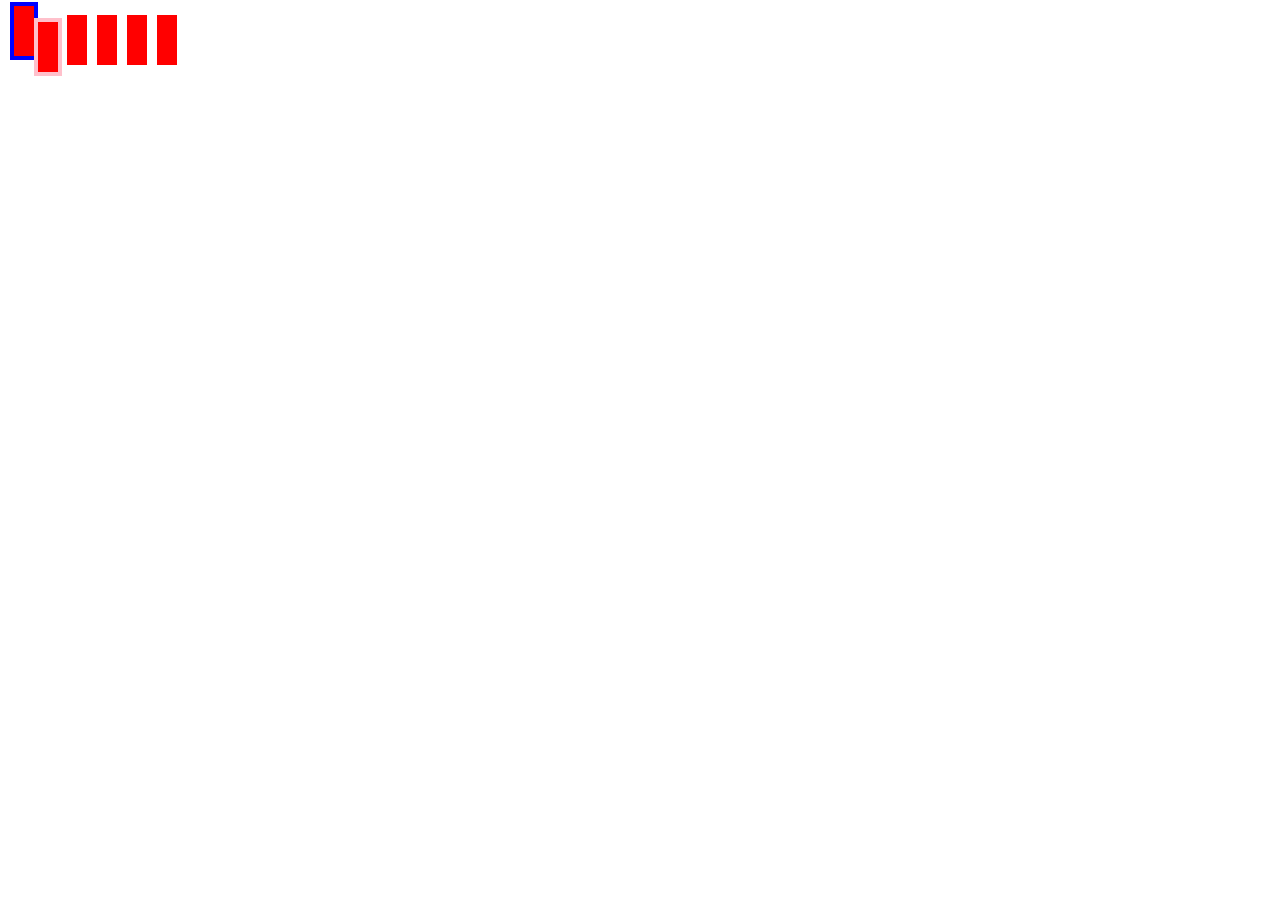
<file: exercises/05_floats_positioning/floats.html>
<!DOCTYPE html>
<html>
	<head>
		<link type="text/css"; rel="stylesheet"; href="floats.css"/>
		<title>Floats</title>
	</head>
	<body>
		<div class="bars one">&nbsp;</div>
		
		<div class="bars two">&nbsp;</div>
		<div class="bars three">&nbsp;</div>
		<div class="bars four">&nbsp;</div>
		<div class="bars five">&nbsp;</div>
		<div class="bars six">&nbsp;</div>
	</body>
</html>
</file>
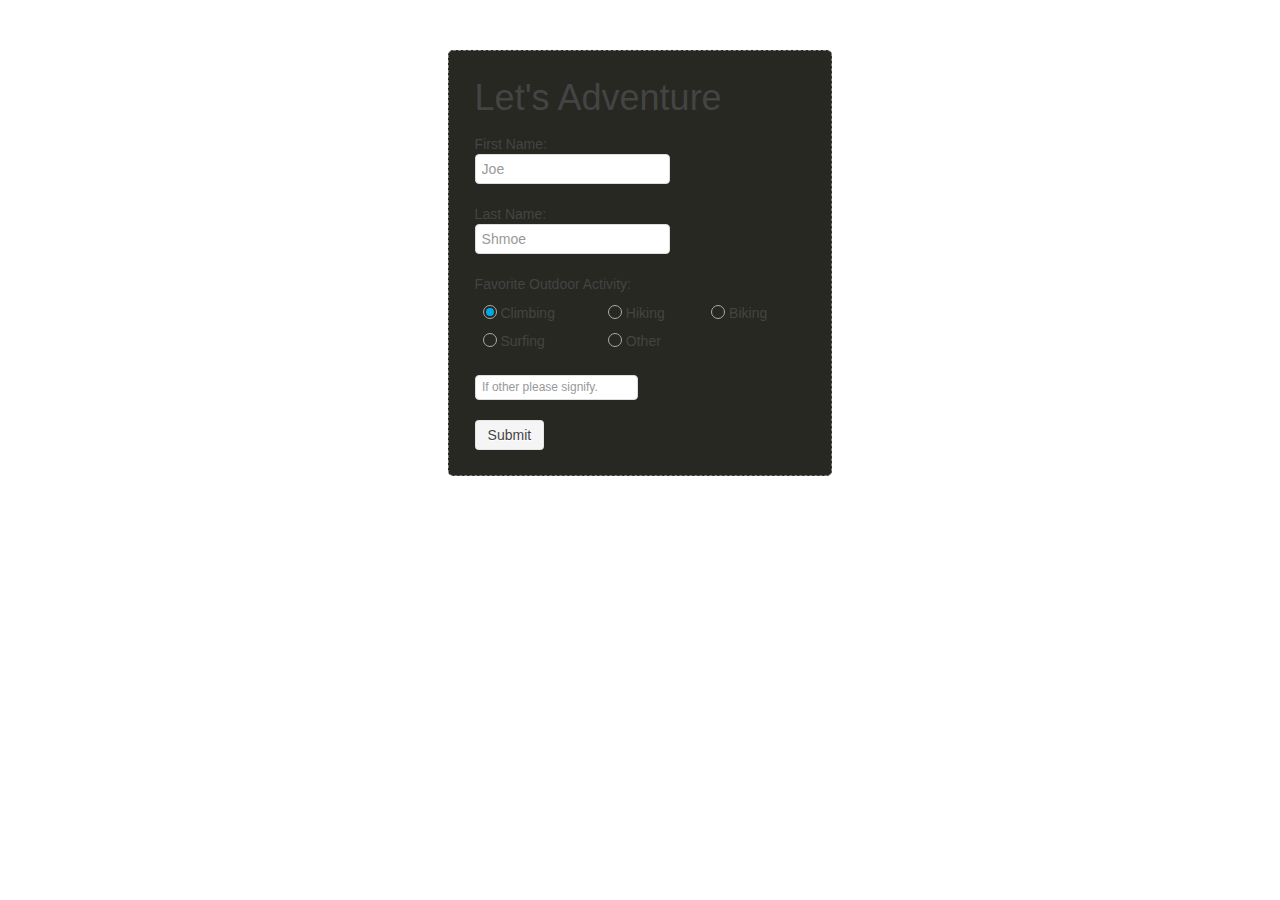
<file: exercises/09_forms/forms.html>
<!DOCTYPE html>
<html lang="en" class="uk-notouch">    
	<head>
	  <meta charset="utf-8">
	  <meta name="viewport" content="width=device-width, initial-scale=1">
		<title>Forms</title>
		<link rel="stylesheet" type="text/css" href="forms.css">
	
	<!--jQuery stylesheets and scripts required for UIkit-->
	  	<script src="../../libraries/jquery-ui-1.11.4/external/jquery/jquery.js"></script>
		<link rel="stylesheet" type="text/css" href="../../libraries/jquery-ui-1.11.4/jquery-ui.min.css">
		<script src="../../libraries/jquery-ui-1.11.4/jquery-ui.min.js"></script>
	
	<!--UIkit stylesheet almost flat-->
		<link rel="stylesheet" type="text/css" href="../../libraries/uikit-2.24.3/css/uikit.almost-flat.min.css">
		<link rel="stylesheet" type="text/css" href="../../libraries/uikit-2.24.3/css/components/form-advanced.almost-flat.min.css">
		<link rel="stylesheet" type="text/css" href="../../libraries/uikit-2.24.3/css/components/form-file.almost-flat.min.css">
		<link rel="stylesheet" type="text/css" href="../../libraries/uikit-2.24.3/css/components/form-password.almost-flat.min.css">
		<link rel="stylesheet" type="text/css" href="../../libraries/uikit-2.24.3/css/components/form-select.almost-flat.min.css">
				
	<!--UIkit scripts including lightbox, modal and offcanvas-->
		<script src="../../libraries/uikit-2.24.3/js/uikit.min.js"></script>
			
	</head>

	<body class="uk-margin-large-top">
		<div class="uk-container uk-container-center">

			<h1 class"uk-panel-title uk-margin-large-top">Let's Adventure</h1>

			<form class="uk-form" action="https://www.cskabe.com" method="get">

				<label class="uk-form uk-form-label" for="First Name">First Name:</label>
					<br>
					<input type="text" name="First Name" placeholder="Joe" required>
					<br><br>
				<label class="uk-form-label" for="Last Name">Last Name:</label>
					<br>
					<input type="text" name="Last Name" placeholder="Shmoe" required>
					<br><br>

				<label for="location">Favorite Outdoor Activity:</label>
					<br>
					<div class="uk-margin-small-top">
						<table class="uk-table uk-table-condensed">
							<tr class="">
								<td><input type="radio" name="which" value="1" checked="checked"> Climbing</td>
								<td><input type="radio" name="which" value="4"> Hiking</td>
								<td><input type="radio" name="which" value="2"> Biking</td>
							</tr>
							<tr>
								<td><input type="radio" name="which" value="3"> Surfing</td>
								<td><input type="radio" name="which" value="5"> Other</td>
							</tr>
						</table>
						<input class="uk-margin-small-top uk-form-small" type="text"  name="pick" placeholder=" If other please signify. ">
					</div>
					<br>
					<button class="uk-button" type="submit">Submit</button>
			</form>

		</div>
	</body>
</html>
</file>
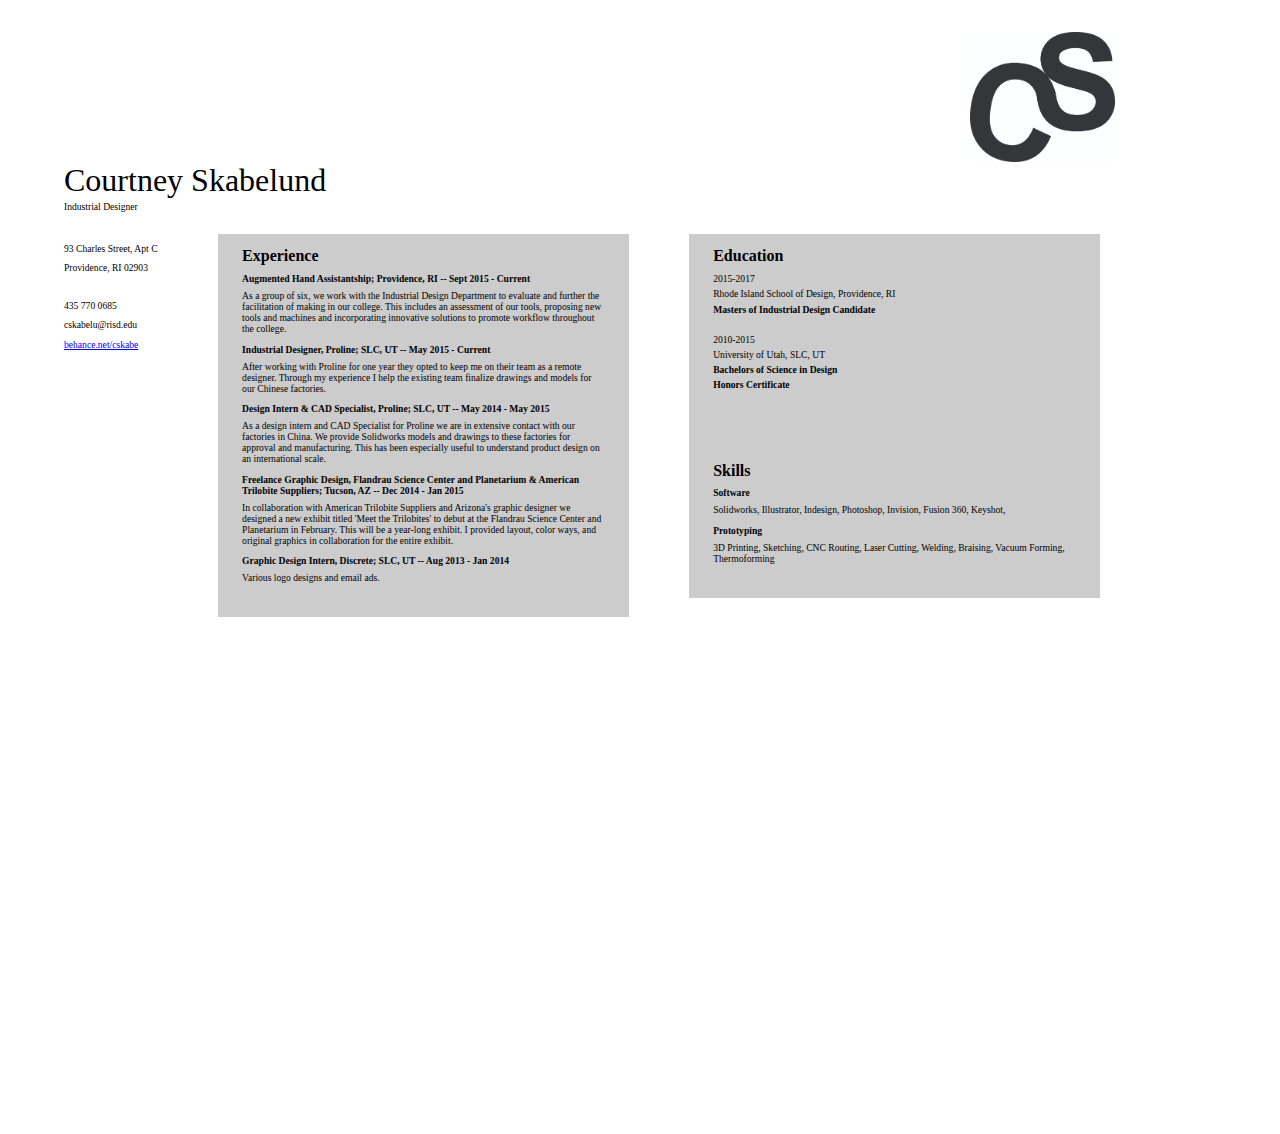
<file: projects/01_resume/resume.html>
<!DOCTYPE html>
<html>
	<head>
		<link type="text/css"; rel="stylesheet"; href="css/resume2.css"/>
		<title>Court Skabelund Resume</title> 
	</head>
	<body>
		<div class="logo">
			<a href="https://www.behance.net/cskabe" target="_blank"><img src="img/CS-01.jpg"></a>
		</div>

		<div class="title">
			<h1>Courtney Skabelund</h1>
			<h6>Industrial Designer</h6>
		</div>
		
		<div class="contact">
			<p>93 Charles Street, Apt C</p>
			<p>Providence, RI 02903</p>
			<p>&nbsp;</p>
			<p>435 770 0685</p>
			<p>cskabelu@risd.edu</p>
			<p><a href="https://www.behance.net/cskabe">behance.net/cskabe</a></p>	
		</div>
		
		<div class="body">
			<div class="experience">
				<h2>Experience</h2>
					<h3 id="bellow">Augmented Hand Assistantship; Providence, RI -- Sept 2015 - Current</h3>
						<p>As a group of six, we work with the Industrial Design Department to evaluate and further the facilitation of making in our college. This includes an assessment of our tools, proposing new tools and machines and incorporating innovative solutions to promote workflow throughout the college.</p>
					<h3>Industrial Designer, Proline; SLC, UT -- May 2015 - Current</h3>
						<p>After working with Proline for one year they opted to keep me on their team as a remote designer. Through my experience I help the existing team finalize drawings and models for our Chinese factories.</p>
					<h3>Design Intern & CAD Specialist, Proline; SLC, UT -- May 2014 - May 2015</h3>
						<p>As a design intern and CAD Specialist for Proline we are in extensive contact with our factories in China. We provide Solidworks models and drawings to these factories for approval and manufacturing. This has been especially useful to understand product design on an international scale.</p>
					<h3>Freelance Graphic Design, Flandrau Science Center and Planetarium & American Trilobite Suppliers; Tucson, AZ -- Dec 2014 - Jan 2015</h3>
						<p>In collaboration with American Trilobite Suppliers and Arizona&#39;s graphic designer we designed a new exhibit titled &#39;Meet the Trilobites&#39; to debut at the Flandrau Science Center and Planetarium in February. This will be a year-long exhibit. I provided layout, color ways, and original graphics in collaboration for the entire exhibit.</p>
					<h3>Graphic Design Intern, Discrete; SLC, UT -- Aug 2013 - Jan 2014</h3>
						<p>Various logo designs and email ads. </p>
			</div>
			<div class="education">
				<h2>Education</h2>
						<p id="different">2015-2017</p>
						<p id="different">Rhode Island School of Design, Providence, RI</p>
					<h3 id="different">Masters of Industrial Design Candidate</h3>
						<p id="different">&nbsp;</p>
						<p id="different">2010-2015</p>
						<p id="different">University of Utah, SLC, UT</p>
					<h3 id="different">Bachelors of Science in Design </h3>
					<h3 id="different">Honors Certificate</h3>
			</div>
			<div class="skills">
				<h2>Skills</h2>
					<h3 id="bellow">Software </h3>
						<p>Solidworks, Illustrator, Indesign, Photoshop, Invision, Fusion 360, Keyshot, </p>
					<h3>Prototyping</h3>
						<p>3D Printing, Sketching, CNC Routing, Laser Cutting, Welding, Braising, Vacuum Forming, Thermoforming</p>
			</div>
		</div>
	</body>
</html>
</file>
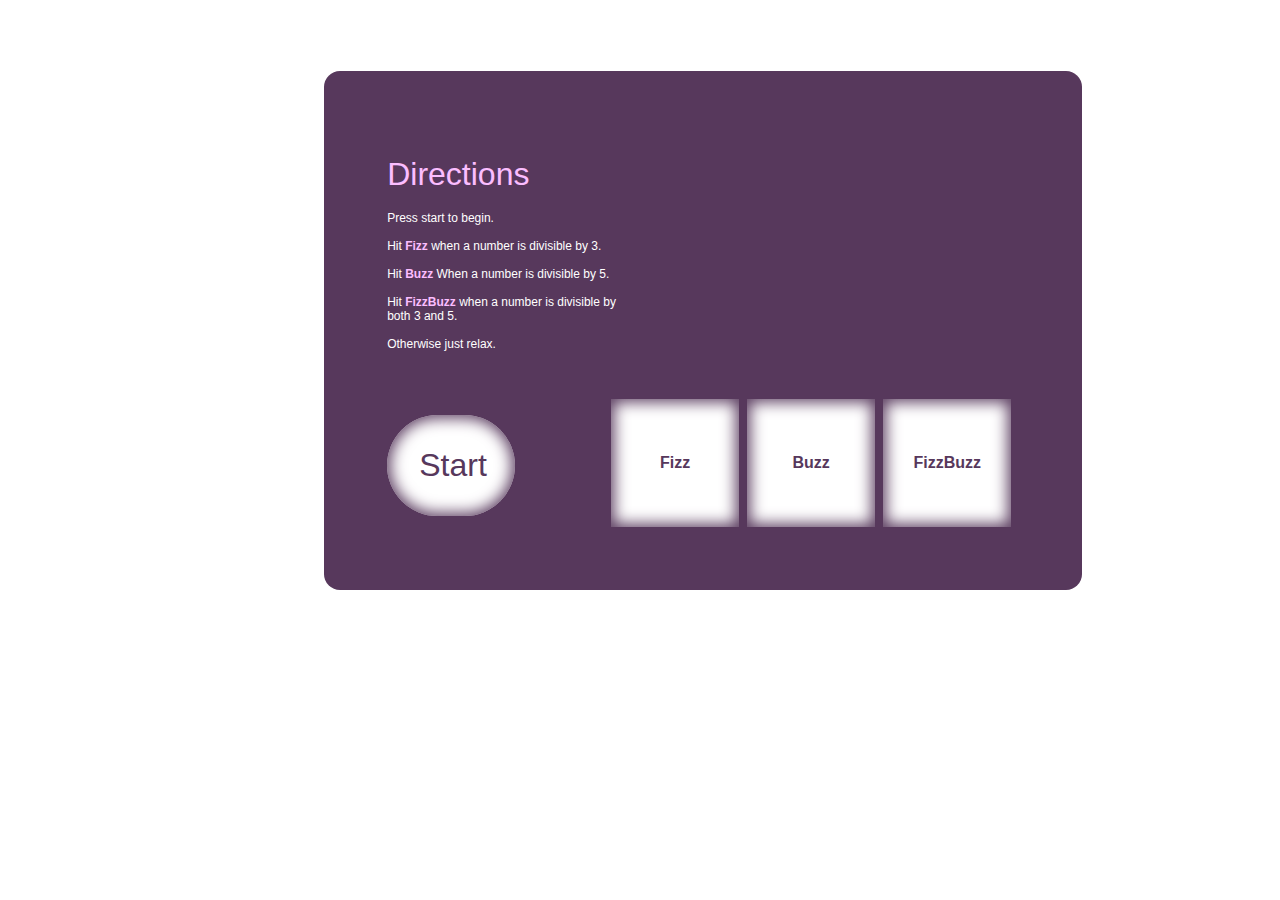
<file: projects/03_javascript-game/game.html>
<!DOCTYPE html>
<html>
	<head>
		<link type="text/css"; rel="stylesheet"; href="game.css"/>
		<title>Game</title> 
		<script src="https://ajax.googleapis.com/ajax/libs/jquery/2.1.3/jquery.min.js"></script>
		<script src="game.js"></script>
	</head>
	<body>
		<div class="container">
			<h1>Directions</h1>
				<p id="directions">Press start to begin. <br><br>Hit <span>Fizz</span> when a number is divisible by 3.<br><br>Hit <span>Buzz</span> When a number is divisible by 5.<br><br>Hit <span>FizzBuzz</span> when a number is divisible by both 3 and 5.<br><br> Otherwise just relax. </p>

				<button id="demo">Start</button>
		
			<div id="fB">
				<button class="fizzBuzz">FizzBuzz</button>
			</div>
	
				<div id="b" >
					<button class="fizzBuzz">Buzz</button>
				</div>
	
				<div id="f">
					<button class="fizzBuzz">Fizz</button>
			</div>
		</div>


	</body>
</file>
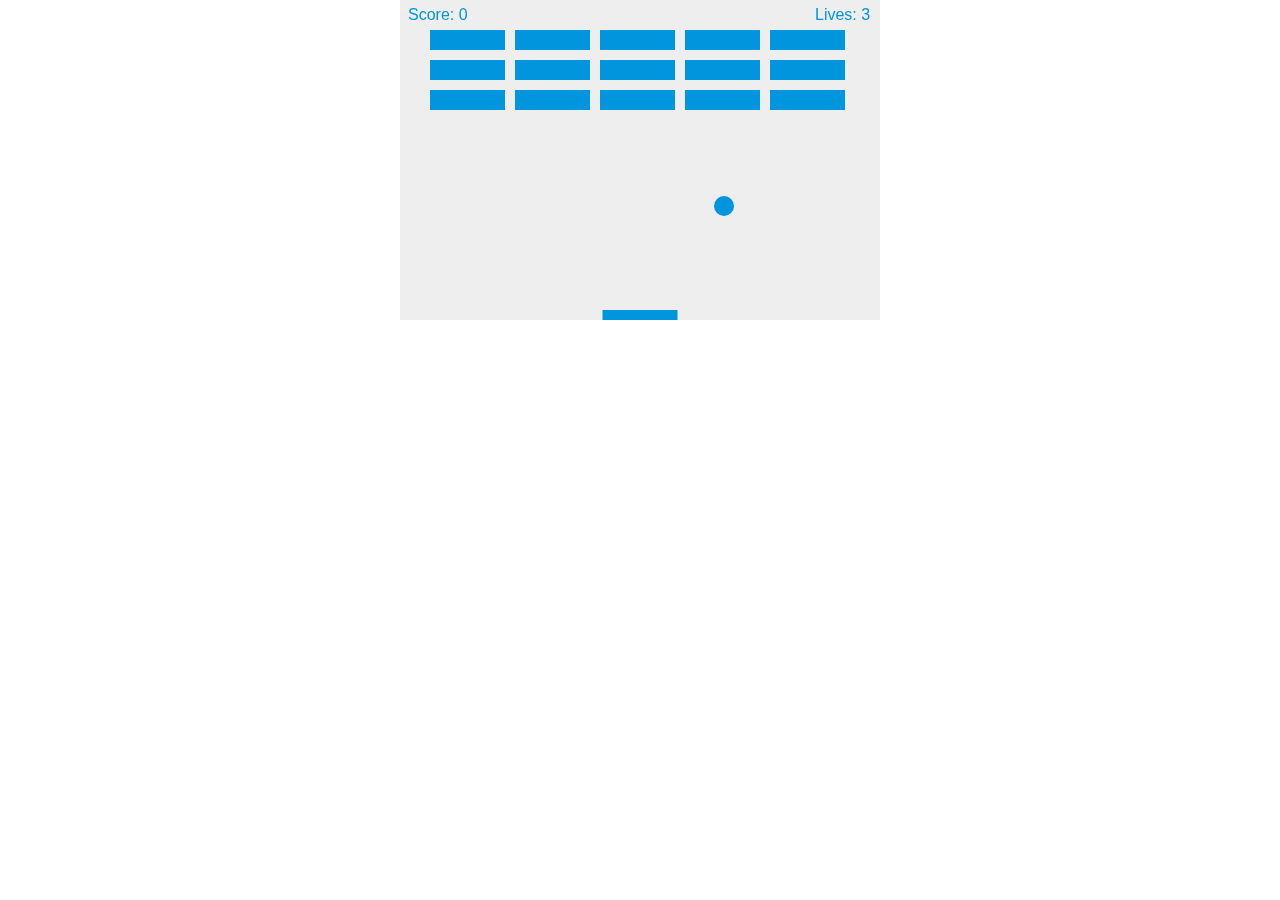
<file: projects/03_javascript-game/game2.html>
<!DOCTYPE html>
<html>
<head>
    <meta charset="utf-8" />
    <title>Gamedev Canvas Workshop - lesson 10: finishing up</title>
    <style>* { padding: 0; margin: 0; } canvas { background: #eee; display: block; margin: 0 auto; }</style>
</head>
<body>

<canvas id="myCanvas" width="480" height="320"></canvas>

<script>
    var canvas = document.getElementById("myCanvas");
    var ctx = canvas.getContext("2d");
    var ballRadius = 10;
    var x = canvas.width/2;
    var y = canvas.height-30;
    var dx = 2;
    var dy = -2;
    var paddleHeight = 10;
    var paddleWidth = 75;
    var paddleX = (canvas.width-paddleWidth)/2;
    var rightPressed = false;
    var leftPressed = false;
    var brickRowCount = 5;
    var brickColumnCount = 3;
    var brickWidth = 75;
    var brickHeight = 20;
    var brickPadding = 10;
    var brickOffsetTop = 30;
    var brickOffsetLeft = 30;
    var score = 0;
    var lives = 3;
    var bricks = [];
    for(c=0; c<brickColumnCount; c++) {
        bricks[c] = [];
        for(r=0; r<brickRowCount; r++) {
            bricks[c][r] = { x: 0, y: 0, status: 1 };
        }
    }
    document.addEventListener("keydown", keyDownHandler, false);
    document.addEventListener("keyup", keyUpHandler, false);
    document.addEventListener("mousemove", mouseMoveHandler, false);
    function keyDownHandler(e) {
        if(e.keyCode == 39) {
            rightPressed = true;
        }
        else if(e.keyCode == 37) {
            leftPressed = true;
        }
    }
    function keyUpHandler(e) {
        if(e.keyCode == 39) {
            rightPressed = false;
        }
        else if(e.keyCode == 37) {
            leftPressed = false;
        }
    }
    function mouseMoveHandler(e) {
        var relativeX = e.clientX - canvas.offsetLeft;
        if(relativeX > 0 && relativeX < canvas.width) {
            paddleX = relativeX - paddleWidth/2;
        }
    }
    function collisionDetection() {
        for(c=0; c<brickColumnCount; c++) {
            for(r=0; r<brickRowCount; r++) {
                var b = bricks[c][r];
                if(b.status == 1) {
                    if(x > b.x && x < b.x+brickWidth && y > b.y && y < b.y+brickHeight) {
                        dy = -dy;
                        b.status = 0;
                        score++;
                        if(score == brickRowCount*brickColumnCount) {
                            alert("YOU WIN, CONGRATS!");
                            document.location.reload();
                        }
                    }
                }
            }
        }
    }
    function drawBall() {
        ctx.beginPath();
        ctx.arc(x, y, ballRadius, 0, Math.PI*2);
        ctx.fillStyle = "#0095DD";
        ctx.fill();
        ctx.closePath();
    }
    function drawPaddle() {
        ctx.beginPath();
        ctx.rect(paddleX, canvas.height-paddleHeight, paddleWidth, paddleHeight);
        ctx.fillStyle = "#0095DD";
        ctx.fill();
        ctx.closePath();
    }
    function drawBricks() {
        for(c=0; c<brickColumnCount; c++) {
            for(r=0; r<brickRowCount; r++) {
                if(bricks[c][r].status == 1) {
                    var brickX = (r*(brickWidth+brickPadding))+brickOffsetLeft;
                    var brickY = (c*(brickHeight+brickPadding))+brickOffsetTop;
                    bricks[c][r].x = brickX;
                    bricks[c][r].y = brickY;
                    ctx.beginPath();
                    ctx.rect(brickX, brickY, brickWidth, brickHeight);
                    ctx.fillStyle = "#0095DD";
                    ctx.fill();
                    ctx.closePath();
                }
            }
        }
    }
    function drawScore() {
        ctx.font = "16px Arial";
        ctx.fillStyle = "#0095DD";
        ctx.fillText("Score: "+score, 8, 20);
    }
    function drawLives() {
        ctx.font = "16px Arial";
        ctx.fillStyle = "#0095DD";
        ctx.fillText("Lives: "+lives, canvas.width-65, 20);
    }
    function draw() {
        ctx.clearRect(0, 0, canvas.width, canvas.height);
        drawBricks();
        drawBall();
        drawPaddle();
        drawScore();
        drawLives();
        collisionDetection();
        if(x + dx > canvas.width-ballRadius || x + dx < ballRadius) {
            dx = -dx;
        }
        if(y + dy < ballRadius) {
            dy = -dy;
        }
        else if(y + dy > canvas.height-ballRadius) {
            if(x > paddleX && x < paddleX + paddleWidth) {
                dy = -dy;
            }
            else {
                lives--;
                if(!lives) {
                    alert("GAME OVER");
                    document.location.reload();
                }
                else {
                    x = canvas.width/2;
                    y = canvas.height-30;
                    dx = 3;
                    dy = -3;
                    paddleX = (canvas.width-paddleWidth)/2;
                }
            }
        }
        if(rightPressed && paddleX < canvas.width-paddleWidth) {
            paddleX += 7;
        }
        else if(leftPressed && paddleX > 0) {
            paddleX -= 7;
        }
        x += dx;
        y += dy;
        requestAnimationFrame(draw);
    }
    draw();
</script>

</body>
</html>
</file>
<file: exercises/03_style-carl-dair/dair-css.css>
body {
	background-color: #cccccc;	
	font-family: Helvetica;
}
header {
	background-color: white;
	text-align: left;
	padding: 20px 20px 20px 20px;
	margin: -8px -8px 0px -8px;
	width: 100%;
	font-family: Helvetica;
	font-size: 30px;
	position: inline;
}

.bars {
}

.one {
	position: relative;
	clear:both;
	width: 100%;
	height: 2px;
	background-color: red;
	margin: 0px -8px 0px -8px;
}
.two {
	float: left;
	position: inline;
	width: 20%;
	height: 500px;
	background-color: white;
	margin: 0px 0px 0px -8px;
	font-family: Helvetica;
	text-align: left;

}
.three {
	float: left;
	position: inline;
	background-color: red;
	
	width: 80%;
	height: 500px;
	margin: 0px 0px 0px 0px;

}

ol {
	font-size: 12px;
	line-height: 30px;
}
.seven {
	margin-left: -8px;
	background-color: white;
	padding: 5em 5em 5em 5em;
}
.seven p {
	width: 450px;
}

a:hover {
	color: red;
	text-decoration: none;
}

a:visited {
	text-decoration: none;
	color: black;
}
</file>
<file: exercises/05_floats_positioning/floats.css>
.bars {
	width: 20px;
	height: 50px;
	position: inline;
	float: left;
	background-color: red;
	margin: 5px;
}

.one {
	margin: -8px 0px 0px 0px;
	border: 4px solid blue;
}

.two {
	margin: 8px 0px 0px -4px;
	border: 4px solid pink;
}





body {
	margin: 10px;
}
</file>
<file: exercises/09_forms/forms.css>
div.uk-container {
	width: 30%;
	border: dashed 1px grey;
	padding: 2%;
	border-radius: 5px;
	background-color: rgb(39,40,34);
}

div.uk-container:hover {
	background-color: rgb(190,219,57);
}

input {
	color: white;
}

.uk-table td {
	border: none;
}

div > .uk-table td {
	border-bottom: none;
}

div > input:hover {
	background-color: red;
	color: red;
}
</file>
<file: projects/01_resume/css/resume2.css>
img {
	width: 12%;
	height:	17%;
	margin-left: 75%;
	float: left;
}

img:hover {
	-webkit-filter: blur(.5px);
	filter: blur(.5px);

}

.logo img {
	transition: all .5s ease-in-out; 
}

.logo img:hover { 
	transform: scale(1.1); 
}


body {
	font-family: Helvetica Neue;
	margin-left: 5%;
	margin-top: 2.5%;
}

h1 {
	font-weight: 100;
	font-size: 200%;
}

h2 {
	font-weight: 700;
	font-size: 100%;
}

h2~p {
	font-weight: 200;
	font-size: 60%;
}

h3 {
	font-weight: 600;
	font-size: 60%;
}

h3+p {
	margin-top: -1%;
}

h6 {
	font-style: thin;
	font-size: 60%;
	margin-top: -20px;
	font-weight: 200;
}

.contact {
	font-style: thin;
	font-size: 60%;
	float: left;
	font-weight: 200;
	line-height: 100%;
	height: 100vh;
	margin-right: 5%;
	margin-top: 0%;
}

}

.body {
	width: 75%;
	float: left;
	margin-top:;
}

.title {
	clear: both;
}


#bellow {
	margin-top: -1.5%;
}

#different {
	margin-top: -1.5%;
}

.experience {
	width: 30%;
	float: left;
	margin-right: 5%;
	min-width: 200px;
	background-color: #CCCCCC;
	padding: 0% 2% 2% 2%;
	transition: all .5s ease-in-out; 
}

.experience:hover { 
	transform: scale(1.1); 
}

.education {
	width: 30%;
	float: left;
	margin-right: 5%;
	background-color: #CCCCCC;
	padding: 0% 2% 2% 2%;
	transition: all .5s ease-in-out; 
}

.education:hover { 
	transform: scale(1.1); 
}

.skills {
	width: 30%;
	float: left;
	background-color: #CCCCCC;
	padding: 2%;
	transition: all .5s ease-in-out;
}

.skills:hover { 
	transform: scale(1.1); 
}

@media screen and (max-width: 600px) {
	h1 {
		width: 100%;
		background-color: #CCCCCC;
	}

	.experience {
		width: 100%;
	}
	.contact {
		height:	auto;
	}

	.education {
		width: 100%;
	}

	.skills {
		width: 100%;
	}
}
</file>
<file: projects/03_javascript-game/game.css>
.container {
	float: left;
	width: 50%;
	height: 50%;
	background-color: rgb(87,56,92);
	padding: 5%;
	margin-top: 5%;
	margin-left: 25%;
	border-radius: 1em;
	border-color: rgb(251,189,255);
}

#demo {
	float: left;
	font-size: 2em;
	background-color: white;
	padding: 1em;
	border-radius: 2em;
	border-style: none;
	width: 4em;
	clear:	left;
	margin-top: .5em; 
	color: rgb(87,56,92);
	-moz-box-shadow:inset 0px 0px 15px 3px rgb(87,56,92);
	-webkit-box-shadow:inset 0px 0px 15px 3px rgb(87,56,92);
	box-shadow:inset 0px 0px 15px 3px rgb(87,56,92);

}

#demo:hover {
	cursor: pointer;
}

#directions {
	font-family: sans-serif;
	color: white;
	float: left;
	font-size: .75em;
	width:	19.2em;
	margin-top: -0.25em;
	margin-bottom: 4em;
}

.fizzBuzz {
	width: 8em;
	height:	8em;
	font-size: 1em;
	float: right;
	font-weight: bold;
	color: rgb(87,56,92);
	-moz-box-shadow:inset 0px 0px 15px 3px rgb(87,56,92);
	-webkit-box-shadow:inset 0px 0px 15px 3px rgb(87,56,92);
	box-shadow:inset 0px 0px 15px 3px rgb(87,56,92);
	margin-right: .5em;
	border-style: none;
	background-color: white;

}

h1 {
	color: rgb(251,189,255);
	font-family: sans-serif;
	font-weight: lighter;
}

span{
	color: rgb(251,189,255);
	font-weight: bolder;
}

.fizzBuzz:hover {
	background-color: rgb(251,189,255);
	border-style: none;
	cursor: pointer;
}

.fizzBuzz:active {
	border-style: none;
}

#f {
	border-radius-top: 1em;
}
</file>
<file: libraries/uikit-2.24.3/css/components/form-advanced.almost-flat.min.css>
/*! UIkit 2.24.3 | http://www.getuikit.com | (c) 2014 YOOtheme | MIT License */
.uk-form input[type=radio],.uk-form input[type=checkbox]{display:inline-block;height:14px;width:14px;border:1px solid #aaa;overflow:hidden;margin-top:-4px;vertical-align:middle;-webkit-appearance:none;outline:0;background:0 0}.uk-form input[type=radio]{border-radius:50%}.uk-form input[type=checkbox]:before,.uk-form input[type=radio]:before{display:block}.uk-form input[type=radio]:checked:before{content:'';width:8px;height:8px;margin:2px auto 0;border-radius:50%;background:#00a8e6}.uk-form input[type=checkbox]:checked:before,.uk-form input[type=checkbox]:indeterminate:before{content:"\f00c";font-family:FontAwesome;font-size:12px;-webkit-font-smoothing:antialiased;text-align:center;line-height:12px;color:#00a8e6}.uk-form input[type=checkbox]:indeterminate:before{content:"\f068"}.uk-form input[type=checkbox]:disabled,.uk-form input[type=radio]:disabled{border-color:#ddd}.uk-form input[type=radio]:disabled:checked:before{background-color:#aaa}.uk-form input[type=checkbox]:disabled:checked:before,.uk-form input[type=checkbox]:disabled:indeterminate:before{color:#aaa}
</file>
<file: libraries/uikit-2.24.3/css/components/form-file.almost-flat.min.css>
/*! UIkit 2.24.3 | http://www.getuikit.com | (c) 2014 YOOtheme | MIT License */
.uk-form-file{display:inline-block;vertical-align:middle;position:relative;overflow:hidden}.uk-form-file input[type=file]{position:absolute;top:0;z-index:1;width:100%;opacity:0;cursor:pointer;left:0;font-size:500px}
</file>
<file: libraries/uikit-2.24.3/css/components/form-password.almost-flat.min.css>
/*! UIkit 2.24.3 | http://www.getuikit.com | (c) 2014 YOOtheme | MIT License */
.uk-form-password{display:inline-block;position:relative;max-width:100%}.uk-form-password-toggle{display:block;position:absolute;top:50%;right:10px;margin-top:-6px;font-size:13px;line-height:13px;color:#999}.uk-form-password-toggle:hover{color:#999;text-decoration:none}.uk-form-password>input{padding-right:50px!important}
</file>
<file: libraries/uikit-2.24.3/css/components/form-select.almost-flat.min.css>
/*! UIkit 2.24.3 | http://www.getuikit.com | (c) 2014 YOOtheme | MIT License */
.uk-form-select{display:inline-block;vertical-align:middle;position:relative;overflow:hidden}.uk-form-select select{position:absolute;top:0;z-index:1;width:100%;height:100%;opacity:0;cursor:pointer;left:0;-webkit-appearance:none}
</file>
